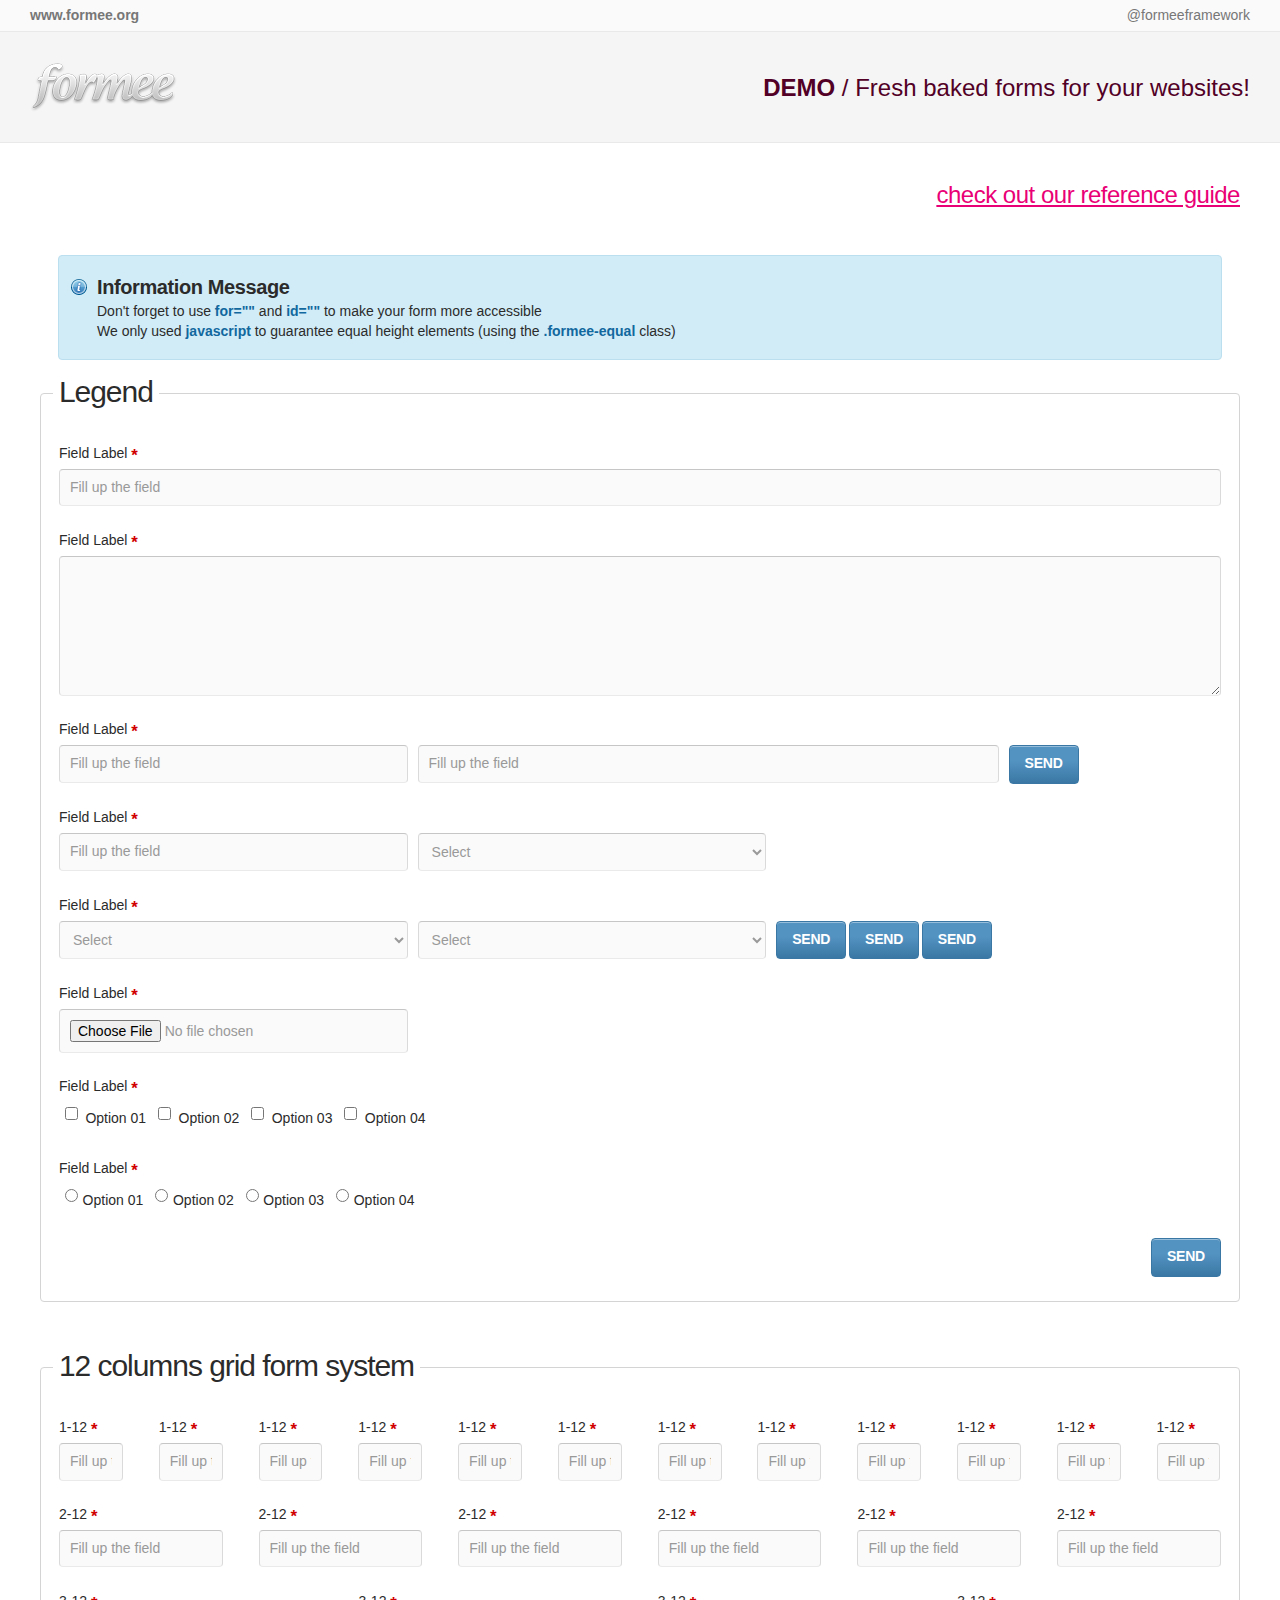
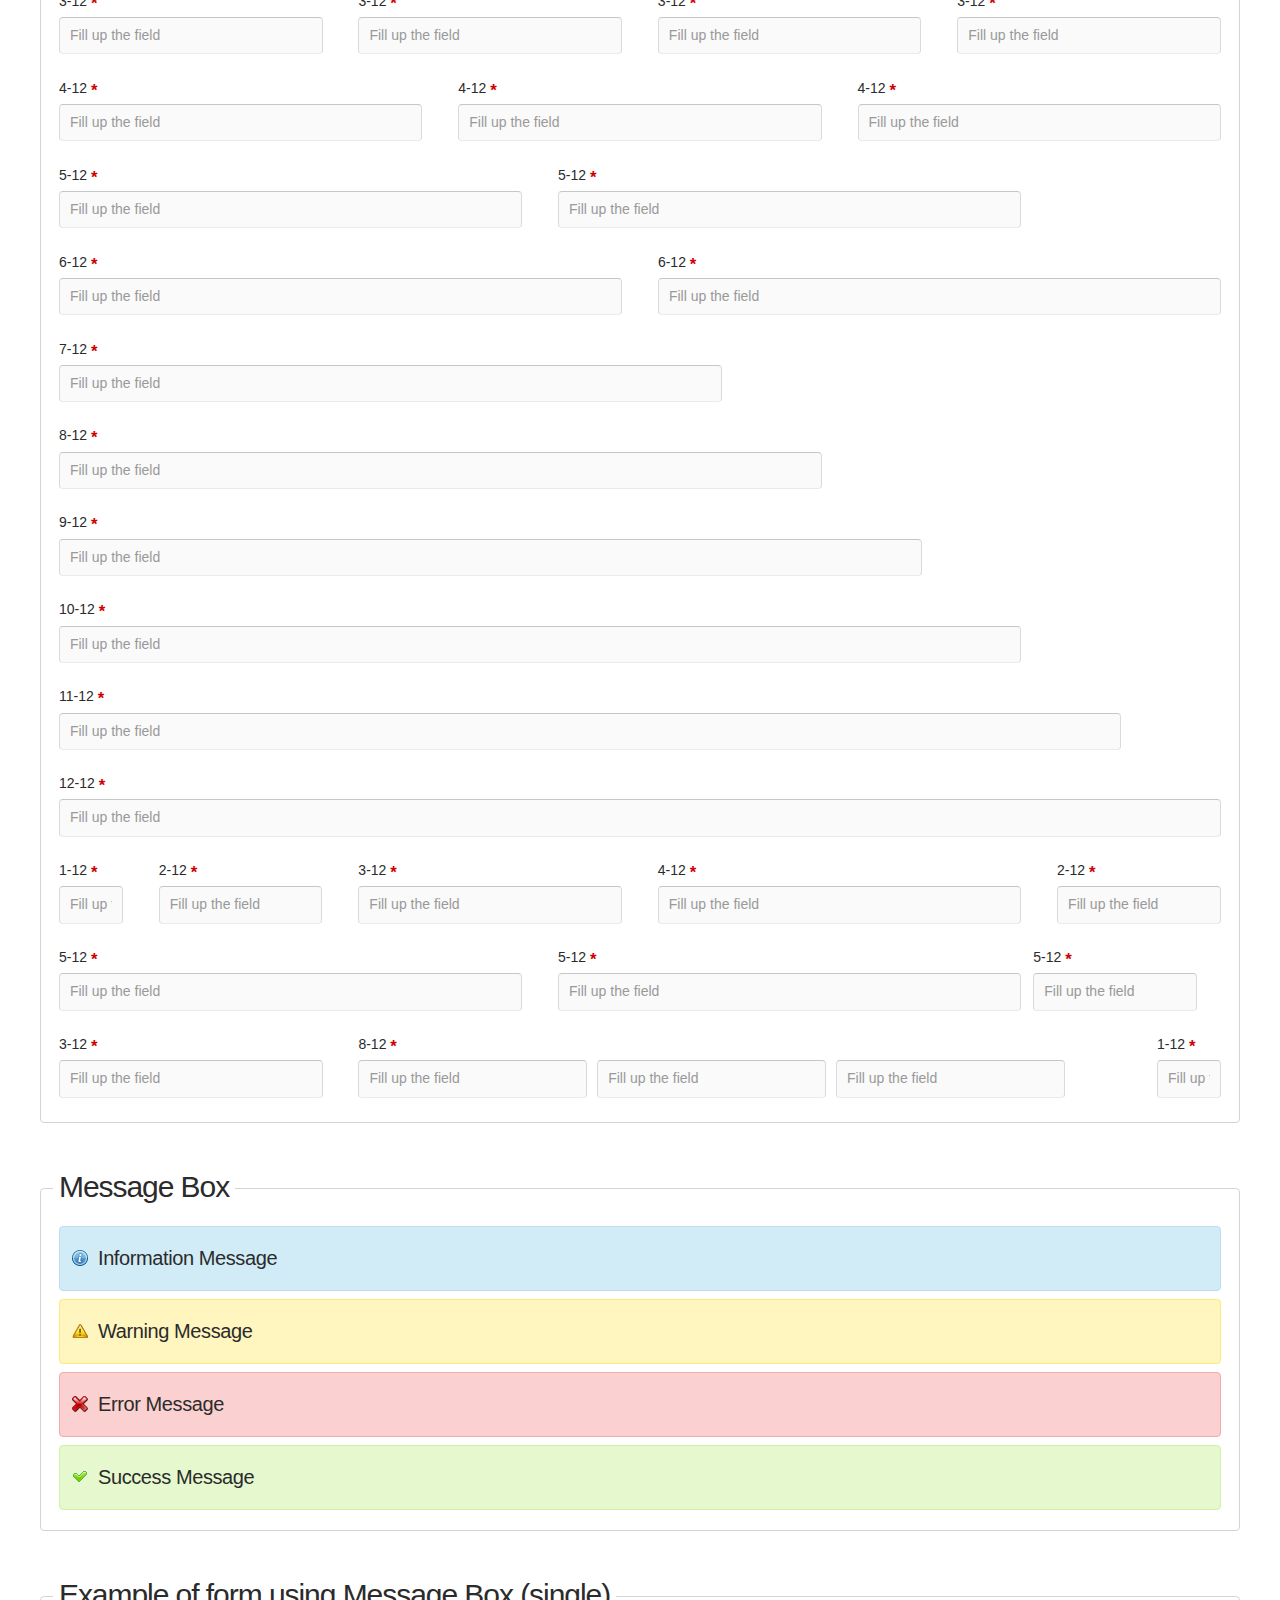
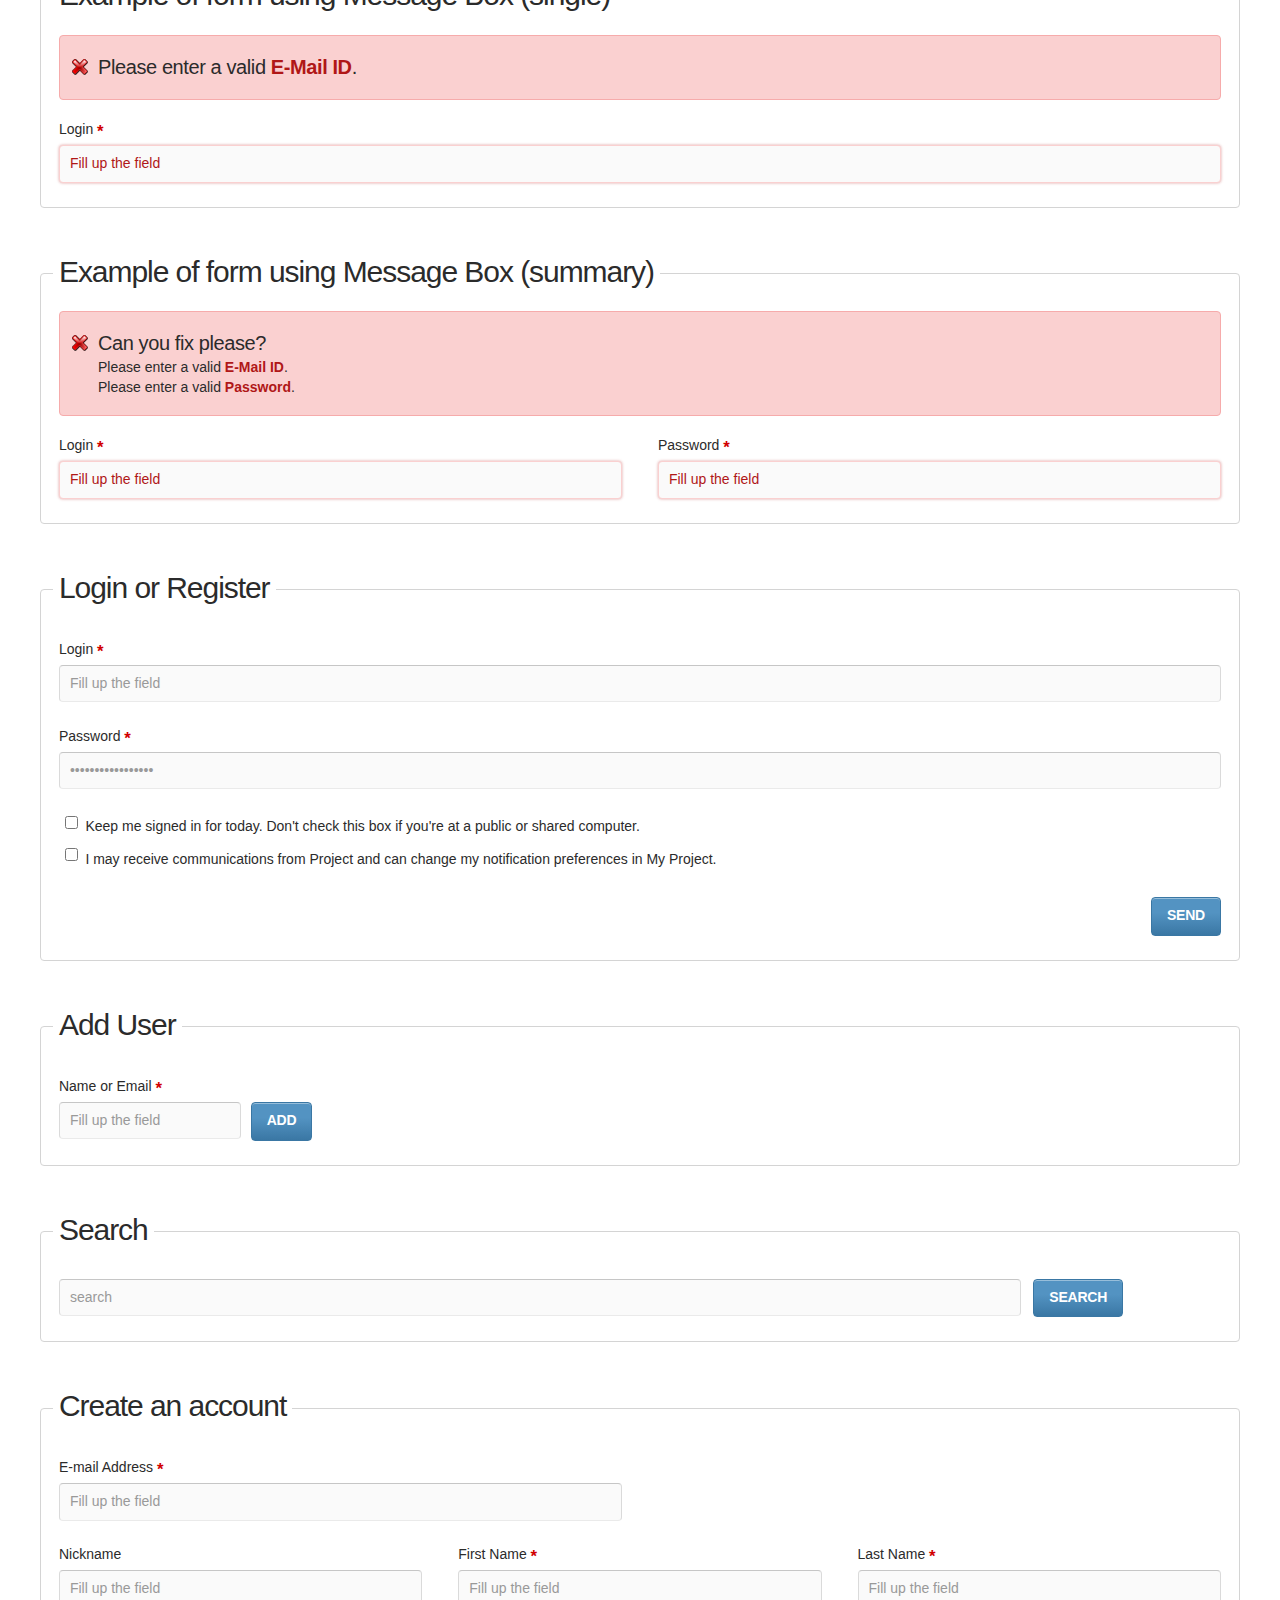
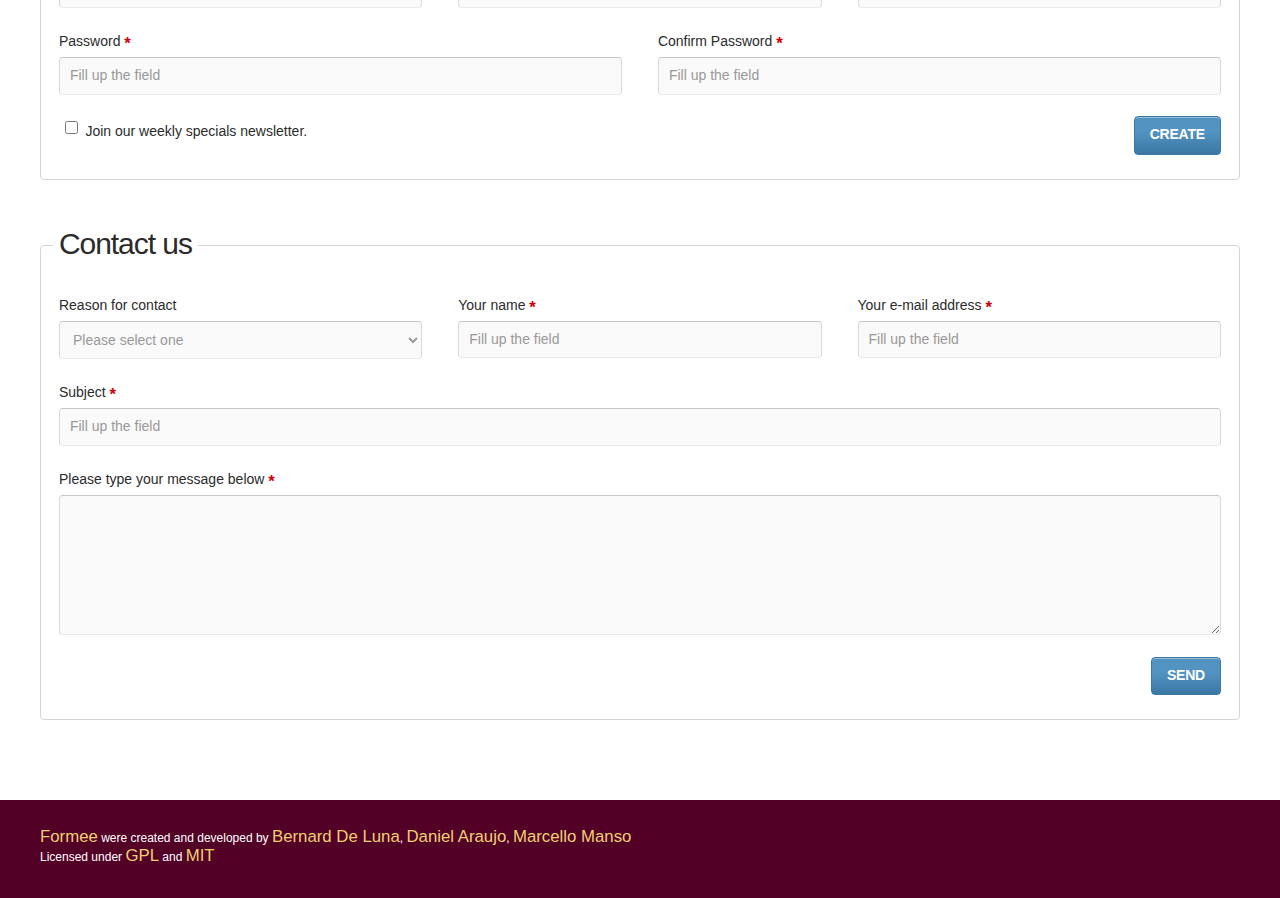
<file: classes/Formee/index.htm>
<!DOCTYPE html PUBLIC "-//W3C//DTD XHTML 1.0 Transitional//EN" "http://www.w3.org/TR/xhtml1/DTD/xhtml1-transitional.dtd">
<html xmlns="http://www.w3.org/1999/xhtml">
<head>
<meta http-equiv="Content-Type" content="text/html; charset=utf-8" />
<title>Formee - http://www.formee.org</title>
<script type="text/javascript" src="js/jquery-1.6.4.min.js"></script>
<script type="text/javascript" src="js/formee.js"></script>
<link rel="stylesheet" href="css/formee-structure.css" type="text/css" media="screen" />
<link rel="stylesheet" href="css/formee-style.css" type="text/css" media="screen" />
<style type="text/css">
* {margin:0;padding:0;}
/* fix  ff bugs */
form:after, div:after, ol:after, ul:after, li:after, dl:after {
	content:".";
	display:block;
	clear:both;
	visibility:hidden;
	height:0;
	overflow:hidden;
}
body {background: #fff; font: normal 10px/1.1em Arial,Sans-Serif;margin:0;padding:0;}
form {clear:both;}
.container {margin:0 auto; height:100%;padding:0 40px;}
.footer, .footer a {color:#fff;}
.left {float:left;}
.right {float:right;}
.topbar {
	background: #fafafa;
	padding: 10px 30px;
  border-bottom:1px solid #e9e9e9;
}
.topbar a{
	color:#777;
	font-size:1.4em;
	text-decoration: none;
}
.topbar a:hover{
	color:#69a4d0;
	text-decoration: underline;
}
.formeebar {
	background: #f5f5f5;
	padding:30px;
  border-bottom:1px solid #e9e9e9;
  margin-bottom:40px;
}
.formeebar a {color:#fff;font-size:1.4em;text-decoration: none;}
.formeebar h1 {
  clear:both;
  float:left;
}
.formeebar h1 a{
  background: transparent url(img/formee-logo.png) no-repeat left top;
  text-indent:-9999px;
  overflow: hidden;
  width:147px;
  height: 50px;
  display: block;
}
.formeebar h2 {
	color:#520026;
	font-size:2.4em;
	font-weight:normal;
	 float:right;
	 display:inline;
	 margin-top:20px;
}

.link-to {
	font-size:2.4em;
	letter-spacing:-.02em;
	line-height:1em;
	color:#EA0076;
	float:right;
	margin-bottom:2em;
}
/* footer */
.footer {background: #520026;padding:30px 0;margin-top:40px;color:#fff;}
.footer p {line-height:1.1em; font-size:1.2em; margin-bottom:.3%;}
.footer a {color:#F0CF73;font-size:1.4em;text-decoration: none;}
</style>

</head>

<body>
    	<div class="topbar">
    	  <a class="left" href="http://www.formee.org" title="Formee website"><strong>www.formee.org</strong></a>
    	  <a class="right" href="http://www.twitter.com/formeeframework" title="@formeeframework">@formeeframework</a>
    	</div>     
<div class="formeebar">

	<h1><a href="http://www.formee.org" title="Formee website">www.Formee.org</a></h1>
    <h2><strong>DEMO</strong> / Fresh baked forms for your websites!</h2>
</div>
<div class="container">
    <p><a class="link-to" href="reference.htm" title="check out our reference guide">check out our reference guide</a></p>
    
    
    <div class="formee-msg-info">
    	<h3>Information Message</h3>
        <ul>
        	<li>Don't forget to use <strong>for=""</strong> and <strong>id=""</strong> to make your form more accessible</li>
        	<li>We only used <strong>javascript</strong> to guarantee equal height elements (using the <strong>.formee-equal</strong> class)</li>
        </ul>
    
    </div>
    
	<!-- formee-->
	<form class="formee" action="">
    <fieldset>
        <legend>Legend</legend>
        <div class="grid-12-12">
                <label>Field Label <em class="formee-req">*</em></label>
               <input type="text" value="Fill up the field" />
        </div>
        <div class="grid-12-12 no-equal">
                <label>Field Label <em class="formee-req">*</em></label>
               <textarea rows="" cols="" ></textarea>
        </div>
        <div class="grid-12-12">
                <label>Field Label <em class="formee-req">*</em></label>
               <input type="text" class="formee-small" value="Fill up the field" />
               <input type="text" class="formee-medium" value="Fill up the field" />
               <input type="submit" title="send" value="send" />
        </div>
        <div class="grid-12-12">
                <label>Field Label <em class="formee-req">*</em></label>
               <input type="text" class="formee-small" value="Fill up the field" />
                <select class="formee-small">
                    <option>Select</option>
                    <option>Select</option>
                    <option>Select</option>
                </select>
        </div>
        <div class="grid-12-12">
                <label>Field Label <em class="formee-req">*</em></label>
                <select class="formee-small">
                    <option>Select</option>
                    <option>Select</option>
                    <option>Select</option>
                </select>
                <select class="formee-small">
                    <option>Select</option>
                    <option>Select</option>
                    <option>Select</option>
                </select>
               <input type="submit" title="send" value="send" />
               <input type="submit" title="send" value="send" />
               <input type="submit" title="send" value="send" />
        </div>
        <div class="grid-12-12">
                <label>Field Label <em class="formee-req">*</em></label>
               <input type="file" class="formee-small" value="Fill up the field" />
        </div>
        <div class="grid-12-12">
                <label>Field Label <em class="formee-req">*</em></label>
                <ul class="formee-list">
                    <li><input name="checkbox-01" type="checkbox" /> <label>Option 01</label></li>
                    <li><input name="checkbox-01" type="checkbox" /> <label>Option 02</label></li>
                    <li><input name="checkbox-01" type="checkbox" /> <label>Option 03</label></li>
                    <li><input name="checkbox-01" type="checkbox" /> <label>Option 04</label></li>
                </ul>
        </div>
        <div class="grid-12-12">
                <label>Field Label <em class="formee-req">*</em></label>
                <ul class="formee-list">
                    <li><input name="radio-01" type="radio" /><label>Option 01</label></li>
                    <li><input name="radio-01" type="radio" /><label>Option 02</label></li>
                    <li><input name="radio-01" type="radio" /><label>Option 03</label></li>
                    <li><input name="radio-01" type="radio" /><label>Option 04</label></li>
                </ul>
        </div>
        <div class="grid-12-12">
               <input class="right" type="submit" title="send" value="send" />
        </div>
    </fieldset>
    
    <fieldset>
    <legend>12 columns grid form system</legend>
        <div class="grid-1-12">
                <label>1-12 <em class="formee-req">*</em></label>
               <input type="text" value="Fill up the field" />
        </div>
        <div class="grid-1-12">
                <label>1-12 <em class="formee-req">*</em></label>
               <input type="text" value="Fill up the field" />
        </div>
        <div class="grid-1-12">
                <label>1-12 <em class="formee-req">*</em></label>
               <input type="text" value="Fill up the field" />
        </div>
        <div class="grid-1-12">
                <label>1-12 <em class="formee-req">*</em></label>
               <input type="text" value="Fill up the field" />
        </div>
        <div class="grid-1-12">
                <label>1-12 <em class="formee-req">*</em></label>
               <input type="text" value="Fill up the field" />
        </div>
        <div class="grid-1-12">
                <label>1-12 <em class="formee-req">*</em></label>
               <input type="text" value="Fill up the field" />
        </div>
        <div class="grid-1-12">
                <label>1-12 <em class="formee-req">*</em></label>
               <input type="text" value="Fill up the field" />
        </div>
        <div class="grid-1-12">
                <label>1-12 <em class="formee-req">*</em></label>
               <input type="text" value="Fill up the field" />
        </div>
        <div class="grid-1-12">
                <label>1-12 <em class="formee-req">*</em></label>
               <input type="text" value="Fill up the field" />
        </div>
        <div class="grid-1-12">
                <label>1-12 <em class="formee-req">*</em></label>
               <input type="text" value="Fill up the field" />
        </div>
        <div class="grid-1-12">
                <label>1-12 <em class="formee-req">*</em></label>
               <input type="text" value="Fill up the field" />
        </div>
        <div class="grid-1-12">
                <label>1-12 <em class="formee-req">*</em></label>
               <input type="text" value="Fill up the field" />
        </div>
        
        
        
        <div class="grid-2-12">
                <label>2-12 <em class="formee-req">*</em></label>
               <input type="text" value="Fill up the field" />
        </div>
        <div class="grid-2-12">
                <label>2-12 <em class="formee-req">*</em></label>
               <input type="text" value="Fill up the field" />
        </div>
        <div class="grid-2-12">
                <label>2-12 <em class="formee-req">*</em></label>
               <input type="text" value="Fill up the field" />
        </div>
        <div class="grid-2-12">
                <label>2-12 <em class="formee-req">*</em></label>
               <input type="text" value="Fill up the field" />
        </div>
        <div class="grid-2-12">
                <label>2-12 <em class="formee-req">*</em></label>
               <input type="text" value="Fill up the field" />
        </div>
        <div class="grid-2-12">
                <label>2-12 <em class="formee-req">*</em></label>
               <input type="text" value="Fill up the field" />
        </div>
        
        
        
        <div class="grid-3-12">
                <label>3-12 <em class="formee-req">*</em></label>
               <input type="text" value="Fill up the field" />
        </div>
        <div class="grid-3-12">
                <label>3-12 <em class="formee-req">*</em></label>
               <input type="text" value="Fill up the field" />
        </div>
        <div class="grid-3-12">
                <label>3-12 <em class="formee-req">*</em></label>
               <input type="text" value="Fill up the field" />
        </div>
        <div class="grid-3-12">
                <label>3-12 <em class="formee-req">*</em></label>
               <input type="text" value="Fill up the field" />
        </div>
        
        
        
        <div class="grid-4-12">
                <label>4-12 <em class="formee-req">*</em></label>
               <input type="text" value="Fill up the field" />
        </div>
        <div class="grid-4-12">
                <label>4-12 <em class="formee-req">*</em></label>
               <input type="text" value="Fill up the field" />
        </div>
        <div class="grid-4-12">
                <label>4-12 <em class="formee-req">*</em></label>
               <input type="text" value="Fill up the field" />
        </div>
        
        
        
        <div class="grid-5-12">
                <label>5-12 <em class="formee-req">*</em></label>
               <input type="text" value="Fill up the field" />
        </div>
        <div class="grid-5-12">
                <label>5-12 <em class="formee-req">*</em></label>
               <input type="text" value="Fill up the field" />
        </div>
        
        
        
        
        <div class="grid-6-12">
                <label>6-12 <em class="formee-req">*</em></label>
               <input type="text" value="Fill up the field" />
        </div>
        <div class="grid-6-12">
                <label>6-12 <em class="formee-req">*</em></label>
               <input type="text" value="Fill up the field" />
        </div>
        
        
        
        
        <div class="grid-7-12">
                <label>7-12 <em class="formee-req">*</em></label>
               <input type="text" value="Fill up the field" />
        </div>
        
        
        
        
        <div class="grid-8-12">
                <label>8-12 <em class="formee-req">*</em></label>
               <input type="text" value="Fill up the field" />
        </div>
        
        
        
        
        <div class="grid-9-12">
                <label>9-12 <em class="formee-req">*</em></label>
               <input type="text" value="Fill up the field" />
        </div>
        
        
        
        
        <div class="grid-10-12">
                <label>10-12 <em class="formee-req">*</em></label>
               <input type="text" value="Fill up the field" />
        </div>
        
        
        
        
        <div class="grid-11-12">
                <label>11-12 <em class="formee-req">*</em></label>
               <input type="text" value="Fill up the field" />
        </div>
        
        
        
        <div class="grid-12-12">
                <label>12-12 <em class="formee-req">*</em></label>
               <input type="text" value="Fill up the field" />
        </div>
        
        
        
        
        <div class="grid-1-12">
                <label>1-12 <em class="formee-req">*</em></label>
               <input type="text" value="Fill up the field" />
        </div>
        <div class="grid-2-12">
                <label>2-12 <em class="formee-req">*</em></label>
               <input type="text" value="Fill up the field" />
        </div>
        <div class="grid-3-12">
                <label>3-12 <em class="formee-req">*</em></label>
               <input type="text" value="Fill up the field" />
        </div>
        <div class="grid-4-12">
                <label>4-12 <em class="formee-req">*</em></label>
               <input type="text" value="Fill up the field" />
        </div>
        <div class="grid-2-12">
                <label>2-12 <em class="formee-req">*</em></label>
               <input type="text" value="Fill up the field" />
        </div>
        
        
        <div class="grid-5-12 clear">
                <label>5-12 <em class="formee-req">*</em></label>
               <input type="text" value="Fill up the field" />
        </div>
        <div class="grid-5-12 omega">
                <label>5-12 <em class="formee-req">*</em></label>
               <input type="text" value="Fill up the field" />
        </div>
        <div class="grid-2-12 alpha">
                <label>5-12 <em class="formee-req">*</em></label>
               <input type="text" value="Fill up the field" />
        </div>
        
        
        
        <div class="grid-3-12">
                <label>3-12 <em class="formee-req">*</em></label>
               <input type="text" value="Fill up the field" />
        </div>
        <div class="grid-8-12">
                <label>8-12 <em class="formee-req">*</em></label>
               <input type="text" class="formee-small" value="Fill up the field" />
               <input type="text" class="formee-small" value="Fill up the field" />
               <input type="text" class="formee-small" value="Fill up the field" />
        </div>
        <div class="grid-1-12">
                <label>1-12 <em class="formee-req">*</em></label>
               <input type="text" value="Fill up the field" />
        </div>
    
    </fieldset>
    
    
    
    
    <fieldset>
    	<legend>Message Box</legend>
        <div class="formee-msg-info"><h3>Information Message</h3></div>
        
        <div class="formee-msg-warning"><h3>Warning Message</h3></div>
        
        <div class="formee-msg-error"><h3>Error Message</h3></div>
        
        <div class="formee-msg-success"><h3>Success Message</h3></div>
        
    </fieldset>
    
    
    
    
    <fieldset>
    	<legend>Example of form using Message Box (single)</legend>
        
        <div class="formee-msg-error"><h3>Please enter a valid <strong>E-Mail ID</strong>.</h3></div>
        <div class="grid-12-12">
                <label>Login <em class="formee-req">*</em></label>
               <input type="text" class="formee-error" value="Fill up the field" />
        </div>
        
    </fieldset>
    
    
    
    
    <fieldset>
    	<legend>Example of form using Message Box (summary)</legend>
        
        <div class="formee-msg-error">
        	<h3>Can you fix please?</h3>
        	<ul>
          		<li>Please enter a valid <strong>E-Mail ID</strong>.</li>
          		<li>Please enter a valid <strong>Password</strong>.</li>
        	</ul>
        </div>
        <div class="grid-6-12">
                <label>Login <em class="formee-req">*</em></label>
               <input type="text" class="formee-error" value="Fill up the field" />
        </div>
        <div class="grid-6-12">
                <label>Password <em class="formee-req">*</em></label>
               <input type="text" class="formee-error" value="Fill up the field" />
        </div>
        
    </fieldset>
    
    
    
    
    <fieldset>
        <legend>Login or Register</legend>
    	<div class="login">
            <div class="grid-12-12">
                    <label>Login <em class="formee-req">*</em></label>
                   <input type="text" value="Fill up the field" />
            </div>
            <div class="grid-12-12 clear">
                    <label>Password <em class="formee-req">*</em></label>
                   <input type="password" value="Fill up the field" />
            </div>
            <div class="grid-12-12 clear">
                    <ul class="formee-list">
                        <li><input name="checkbox-01" type="checkbox" /> <label>Keep me signed in for today. Don't check this box if you're at a public or shared computer.</label></li>
                        <li><input name="checkbox-01" type="checkbox" /> <label>I may receive communications from Project and can change my notification preferences in My Project.</label></li>
                        
                    </ul>
            </div>        
            <div class="grid-6-12 clear">
            </div>      
            <div class="grid-6-12">
                   <input class="right" type="submit" title="send" value="send" />
            </div>
        </div>
    </fieldset>
    
    
    
    
    <fieldset>
    	<legend>Add User</legend>
        <div class="grid-4-12">
                <label>Name or Email <em class="formee-req">*</em></label>
               <input type="text" class="formee-medium" value="Fill up the field" />
               <input type="submit" title="add" value="add" />
        </div>
    </fieldset>    
    
    
    
    
    <fieldset>
    	<legend>Search</legend>
        <div class="grid-10-12 omega">
               <input type="text" value="search" />
        </div>
        <div class="grid-2-12 alpha">
               <input type="submit" title="search" value="search" />
        </div>
    </fieldset>  
    
    
    
    
    <fieldset>
    	<legend>Create an account</legend>
        <div class="grid-6-12">
                <label>E-mail Address <em class="formee-req">*</em></label>
               <input type="text" value="Fill up the field" />
        </div>
        <div class="grid-4-12 clear">
                <label>Nickname</label>
               <input type="text" value="Fill up the field" />
        </div>
        <div class="grid-4-12">
                <label>First Name <em class="formee-req">*</em></label>
               <input type="text" value="Fill up the field" />
        </div>
        <div class="grid-4-12">
                <label>Last Name <em class="formee-req">*</em></label>
               <input type="text" value="Fill up the field" />
        </div>
        <div class="grid-6-12 clear">
                <label>Password <em class="formee-req">*</em></label>
               <input type="text" value="Fill up the field" />
        </div>
        <div class="grid-6-12">
                <label>Confirm Password <em class="formee-req">*</em></label>
               <input type="text" value="Fill up the field" />
        </div>
        <div class="grid-6-12 clear">
            <ul class="formee-list">
                <li><input name="checkbox-01" type="checkbox" /> <label>Join our weekly specials newsletter.</label></li>
            </ul>
        </div>
        <div class="grid-6-12">
               <input class="right" type="submit" title="Create" value="Create" />
        </div>
    </fieldset>  
    
    
    
    
    <fieldset>
    	<legend>Contact us</legend>
        <div class="grid-4-12">
                <label>Reason for contact</label>
                <select>
                    <option>Please select one</option>
                    <option>Select</option>
                    <option>Select</option>
                </select>
        </div>
        <div class="grid-4-12">
                <label>Your name <em class="formee-req">*</em></label>
               <input type="text" value="Fill up the field" />
        </div>
        <div class="grid-4-12">
                <label>Your e-mail address <em class="formee-req">*</em></label>
               <input type="text" value="Fill up the field" />
        </div>
        <div class="grid-12-12">
                <label>Subject <em class="formee-req">*</em></label>
               <input type="text" value="Fill up the field" />
        </div>
        <div class="grid-12-12 clear">
                <label>Please type your message below <em class="formee-req">*</em></label>
               <textarea name="" id="" cols="30" rows="10"></textarea>
        </div>
        <div class="grid-12-12">
               <input class="right" type="submit" title="Send" value="Send" />
        </div>
    </fieldset>  
	</form>
	<!-- formee-->

</div>

<div class="footer">
    	<div class="container">
    	  <p><a href="http://www.formee.org" title="Formee">Formee</a> were created and developed by <a class="twitter-anywhere-user" href="http://www.bernarddeluna.com" title="bernard de luna">Bernard De Luna</a>, <a class="twitter-anywhere-user" href="http://www.dnlaraujo.com.br/" title="Daniel Araujo">Daniel Araujo</a>, <a class="twitter-anywhere-user" href="http://www.marcellomanso.com.br/" title="Marcello Manso">Marcello Manso</a></p>
    	  <p>Licensed under <a rel="license" href="http://www.gnu.org/licenses/gpl.html" title="GPL">GPL</a> and <a rel="license" href="http://www.opensource.org/licenses/mit-license.php" title="MIT">MIT</a></p>
    	</div>
</div>
</body>
</html>
</file>
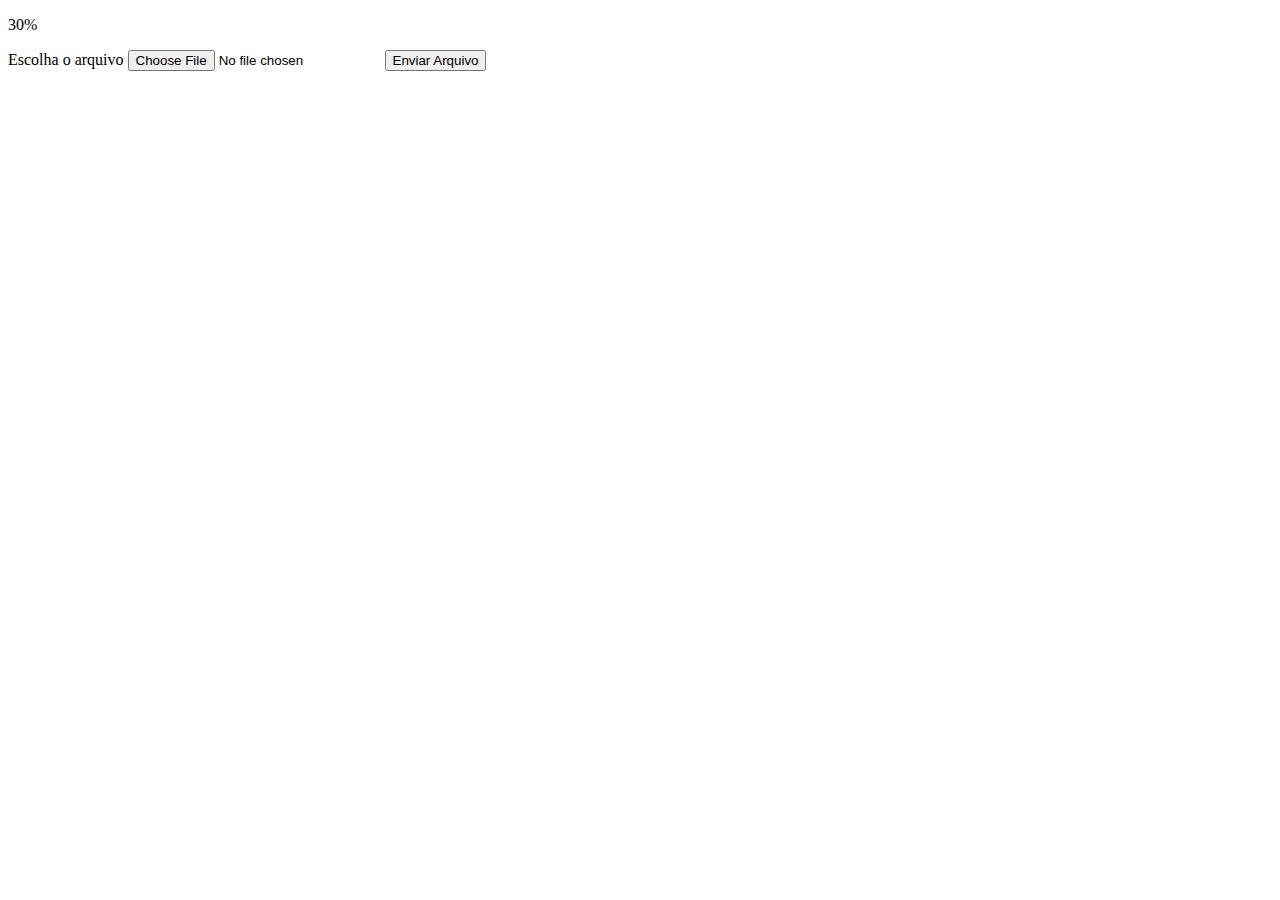
<file: js/jquery-ui-1.11.1.custom/index.htm>
<!DOCTYPE html PUBLIC "-//W3C//DTD XHTML 1.0 Strict//EN"
    "http://www.w3.org/TR/xhtml1/DTD/xhtml1-strict.dtd">

<html xmlns="http://www.w3.org/1999/xhtml">

<head>
  <title>Teste de ajaxform com Json</title>
</head>
<div id="global">
    <div id="percentagem">
        <span class="valor"><p>30%</p></span>
    </div>
    <div class="mensagem"><p></p></div>
    <div id="formulario">
        <form action="" method="post" enctype="multipart/form-data">
            <label>
                <span>Escolha o arquivo</span>
                <input type="file" name="arquivo" />

            </label>

            <input type="button" id="btnenviar" value="Enviar Arquivo" />
        </form>
    </div>

</div>

<body>

</body>

</html>
</file>
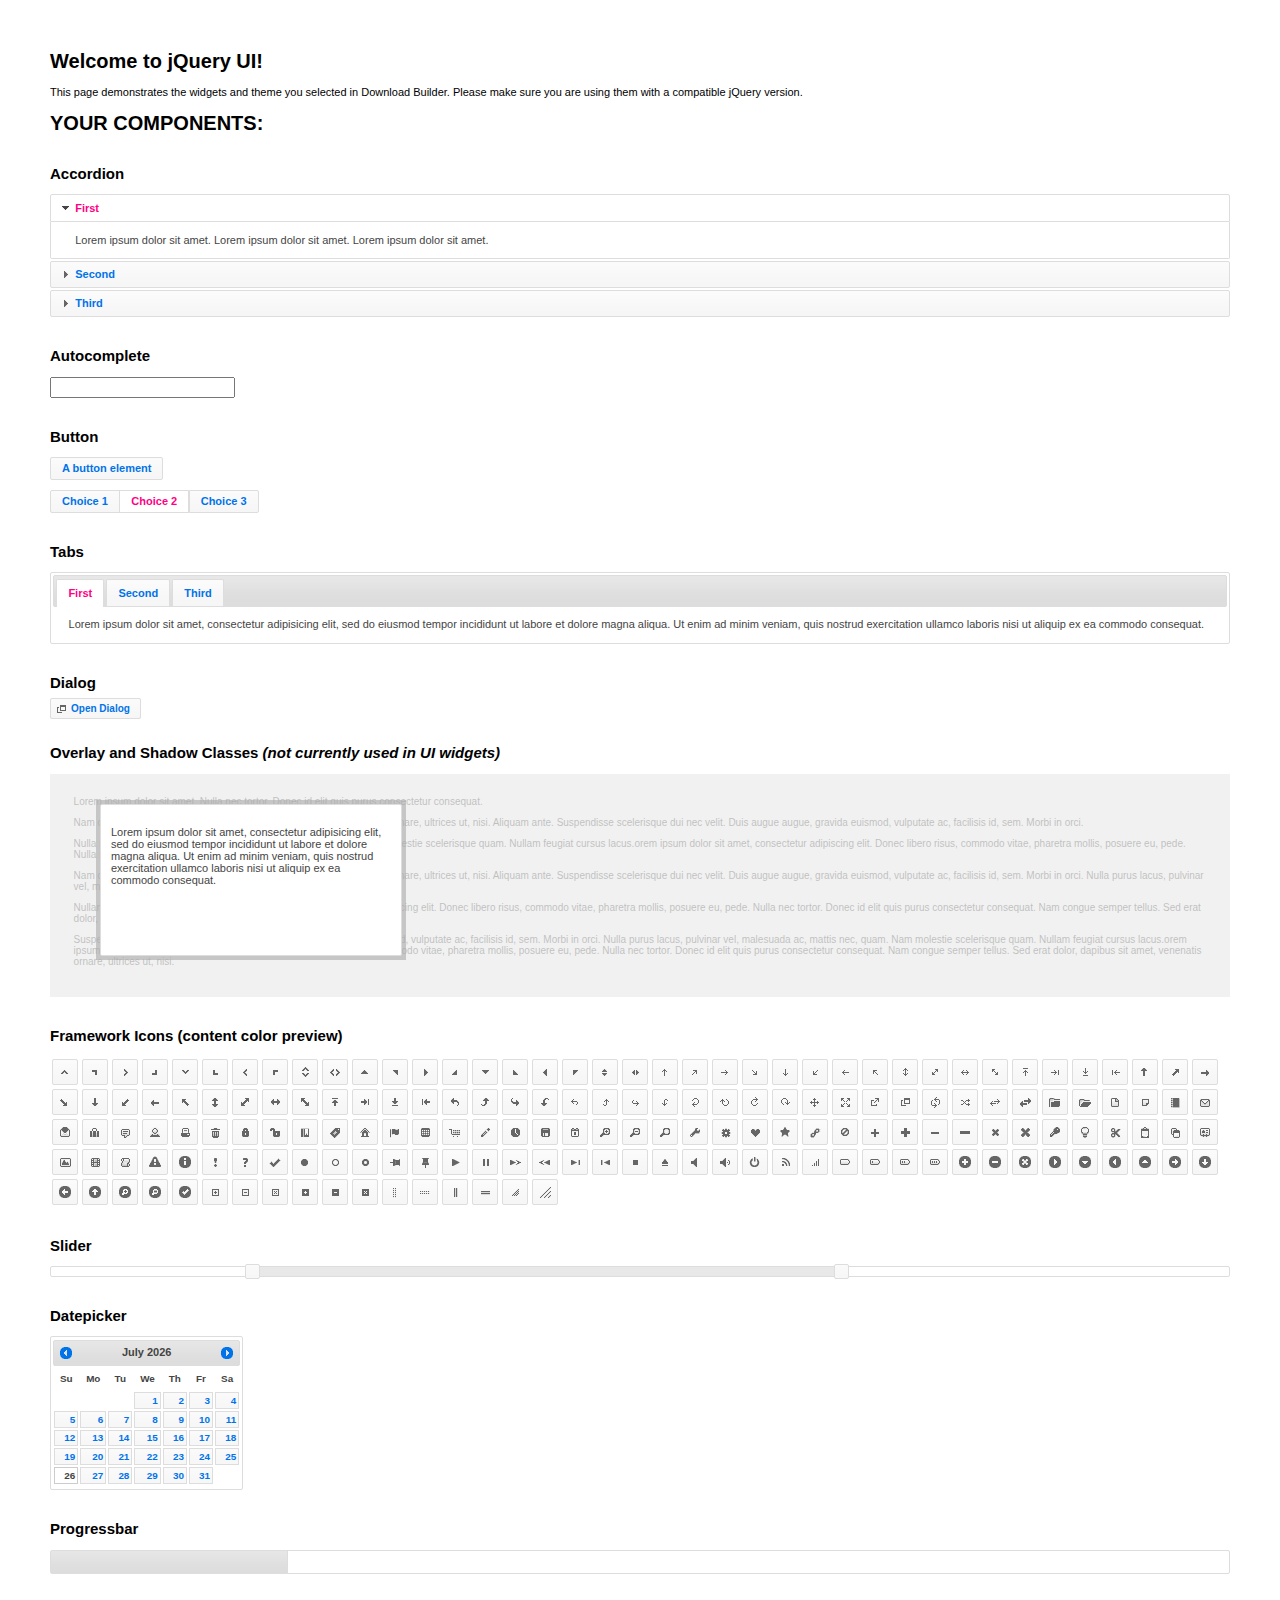
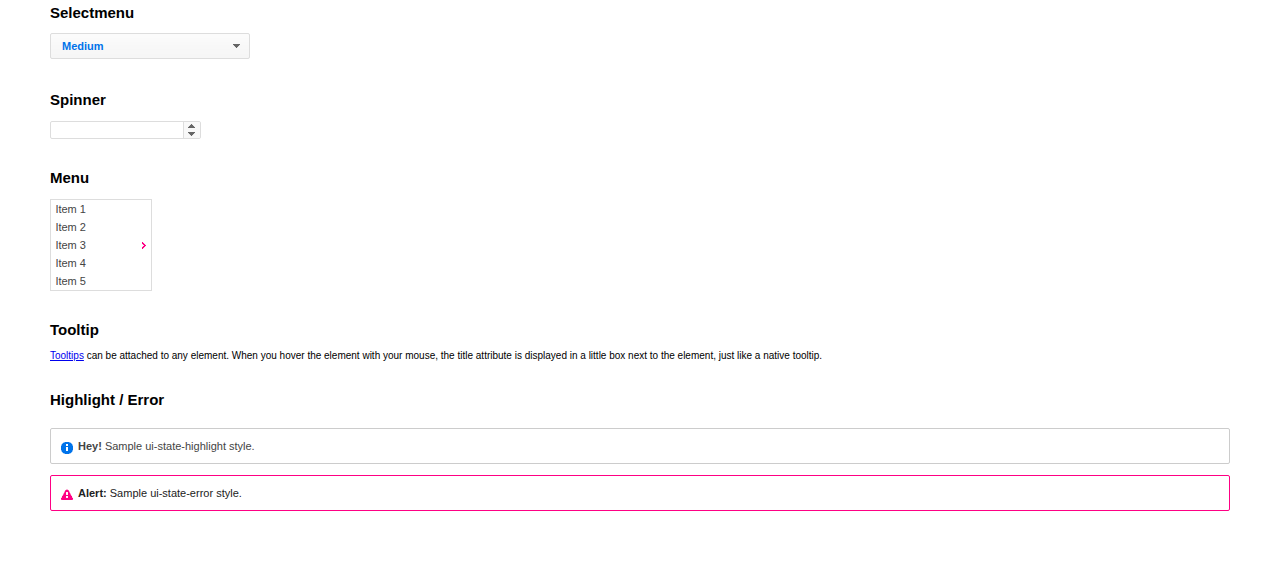
<file: js/jquery-ui-1.11.1.custom/index.html>
<!doctype html>
<html lang="us">
<head>
	<meta charset="utf-8">
	<title>jQuery UI Example Page</title>
	<link href="jquery-ui.css" rel="stylesheet">
	<style>
	body{
		font: 62.5% "Trebuchet MS", sans-serif;
		margin: 50px;
	}
	.demoHeaders {
		margin-top: 2em;
	}
	#dialog-link {
		padding: .4em 1em .4em 20px;
		text-decoration: none;
		position: relative;
	}
	#dialog-link span.ui-icon {
		margin: 0 5px 0 0;
		position: absolute;
		left: .2em;
		top: 50%;
		margin-top: -8px;
	}
	#icons {
		margin: 0;
		padding: 0;
	}
	#icons li {
		margin: 2px;
		position: relative;
		padding: 4px 0;
		cursor: pointer;
		float: left;
		list-style: none;
	}
	#icons span.ui-icon {
		float: left;
		margin: 0 4px;
	}
	.fakewindowcontain .ui-widget-overlay {
		position: absolute;
	}
	select {
		width: 200px;
	}
	</style>
</head>
<body>

<h1>Welcome to jQuery UI!</h1>

<div class="ui-widget">
	<p>This page demonstrates the widgets and theme you selected in Download Builder. Please make sure you are using them with a compatible jQuery version.</p>
</div>

<h1>YOUR COMPONENTS:</h1>


<!-- Accordion -->
<h2 class="demoHeaders">Accordion</h2>
<div id="accordion">
	<h3>First</h3>
	<div>Lorem ipsum dolor sit amet. Lorem ipsum dolor sit amet. Lorem ipsum dolor sit amet.</div>
	<h3>Second</h3>
	<div>Phasellus mattis tincidunt nibh.</div>
	<h3>Third</h3>
	<div>Nam dui erat, auctor a, dignissim quis.</div>
</div>



<!-- Autocomplete -->
<h2 class="demoHeaders">Autocomplete</h2>
<div>
	<input id="autocomplete" title="type &quot;a&quot;">
</div>



<!-- Button -->
<h2 class="demoHeaders">Button</h2>
<button id="button">A button element</button>
<form style="margin-top: 1em;">
	<div id="radioset">
		<input type="radio" id="radio1" name="radio"><label for="radio1">Choice 1</label>
		<input type="radio" id="radio2" name="radio" checked="checked"><label for="radio2">Choice 2</label>
		<input type="radio" id="radio3" name="radio"><label for="radio3">Choice 3</label>
	</div>
</form>



<!-- Tabs -->
<h2 class="demoHeaders">Tabs</h2>
<div id="tabs">
	<ul>
		<li><a href="#tabs-1">First</a></li>
		<li><a href="#tabs-2">Second</a></li>
		<li><a href="#tabs-3">Third</a></li>
	</ul>
	<div id="tabs-1">Lorem ipsum dolor sit amet, consectetur adipisicing elit, sed do eiusmod tempor incididunt ut labore et dolore magna aliqua. Ut enim ad minim veniam, quis nostrud exercitation ullamco laboris nisi ut aliquip ex ea commodo consequat.</div>
	<div id="tabs-2">Phasellus mattis tincidunt nibh. Cras orci urna, blandit id, pretium vel, aliquet ornare, felis. Maecenas scelerisque sem non nisl. Fusce sed lorem in enim dictum bibendum.</div>
	<div id="tabs-3">Nam dui erat, auctor a, dignissim quis, sollicitudin eu, felis. Pellentesque nisi urna, interdum eget, sagittis et, consequat vestibulum, lacus. Mauris porttitor ullamcorper augue.</div>
</div>



<!-- Dialog NOTE: Dialog is not generated by UI in this demo so it can be visually styled in themeroller-->
<h2 class="demoHeaders">Dialog</h2>
<p><a href="#" id="dialog-link" class="ui-state-default ui-corner-all"><span class="ui-icon ui-icon-newwin"></span>Open Dialog</a></p>

<h2 class="demoHeaders">Overlay and Shadow Classes <em>(not currently used in UI widgets)</em></h2>
<div style="position: relative; width: 96%; height: 200px; padding:1% 2%; overflow:hidden;" class="fakewindowcontain">
	<p>Lorem ipsum dolor sit amet,  Nulla nec tortor. Donec id elit quis purus consectetur consequat. </p><p>Nam congue semper tellus. Sed erat dolor, dapibus sit amet, venenatis ornare, ultrices ut, nisi. Aliquam ante. Suspendisse scelerisque dui nec velit. Duis augue augue, gravida euismod, vulputate ac, facilisis id, sem. Morbi in orci. </p><p>Nulla purus lacus, pulvinar vel, malesuada ac, mattis nec, quam. Nam molestie scelerisque quam. Nullam feugiat cursus lacus.orem ipsum dolor sit amet, consectetur adipiscing elit. Donec libero risus, commodo vitae, pharetra mollis, posuere eu, pede. Nulla nec tortor. Donec id elit quis purus consectetur consequat. </p><p>Nam congue semper tellus. Sed erat dolor, dapibus sit amet, venenatis ornare, ultrices ut, nisi. Aliquam ante. Suspendisse scelerisque dui nec velit. Duis augue augue, gravida euismod, vulputate ac, facilisis id, sem. Morbi in orci. Nulla purus lacus, pulvinar vel, malesuada ac, mattis nec, quam. Nam molestie scelerisque quam. </p><p>Nullam feugiat cursus lacus.orem ipsum dolor sit amet, consectetur adipiscing elit. Donec libero risus, commodo vitae, pharetra mollis, posuere eu, pede. Nulla nec tortor. Donec id elit quis purus consectetur consequat. Nam congue semper tellus. Sed erat dolor, dapibus sit amet, venenatis ornare, ultrices ut, nisi. Aliquam ante. </p><p>Suspendisse scelerisque dui nec velit. Duis augue augue, gravida euismod, vulputate ac, facilisis id, sem. Morbi in orci. Nulla purus lacus, pulvinar vel, malesuada ac, mattis nec, quam. Nam molestie scelerisque quam. Nullam feugiat cursus lacus.orem ipsum dolor sit amet, consectetur adipiscing elit. Donec libero risus, commodo vitae, pharetra mollis, posuere eu, pede. Nulla nec tortor. Donec id elit quis purus consectetur consequat. Nam congue semper tellus. Sed erat dolor, dapibus sit amet, venenatis ornare, ultrices ut, nisi. </p>

	<!-- ui-dialog -->
	<div class="ui-overlay"><div class="ui-widget-overlay"></div><div class="ui-widget-shadow ui-corner-all" style="width: 302px; height: 152px; position: absolute; left: 50px; top: 30px;"></div></div>
	<div style="position: absolute; width: 280px; height: 130px;left: 50px; top: 30px; padding: 10px;" class="ui-widget ui-widget-content ui-corner-all">
		<div class="ui-dialog-content ui-widget-content" style="background: none; border: 0;">
			<p>Lorem ipsum dolor sit amet, consectetur adipisicing elit, sed do eiusmod tempor incididunt ut labore et dolore magna aliqua. Ut enim ad minim veniam, quis nostrud exercitation ullamco laboris nisi ut aliquip ex ea commodo consequat.</p>
		</div>
	</div>

</div>

<!-- ui-dialog -->
<div id="dialog" title="Dialog Title">
	<p>Lorem ipsum dolor sit amet, consectetur adipisicing elit, sed do eiusmod tempor incididunt ut labore et dolore magna aliqua. Ut enim ad minim veniam, quis nostrud exercitation ullamco laboris nisi ut aliquip ex ea commodo consequat.</p>
</div>



<h2 class="demoHeaders">Framework Icons (content color preview)</h2>
<ul id="icons" class="ui-widget ui-helper-clearfix">
	<li class="ui-state-default ui-corner-all" title=".ui-icon-carat-1-n"><span class="ui-icon ui-icon-carat-1-n"></span></li>
	<li class="ui-state-default ui-corner-all" title=".ui-icon-carat-1-ne"><span class="ui-icon ui-icon-carat-1-ne"></span></li>
	<li class="ui-state-default ui-corner-all" title=".ui-icon-carat-1-e"><span class="ui-icon ui-icon-carat-1-e"></span></li>
	<li class="ui-state-default ui-corner-all" title=".ui-icon-carat-1-se"><span class="ui-icon ui-icon-carat-1-se"></span></li>
	<li class="ui-state-default ui-corner-all" title=".ui-icon-carat-1-s"><span class="ui-icon ui-icon-carat-1-s"></span></li>
	<li class="ui-state-default ui-corner-all" title=".ui-icon-carat-1-sw"><span class="ui-icon ui-icon-carat-1-sw"></span></li>
	<li class="ui-state-default ui-corner-all" title=".ui-icon-carat-1-w"><span class="ui-icon ui-icon-carat-1-w"></span></li>
	<li class="ui-state-default ui-corner-all" title=".ui-icon-carat-1-nw"><span class="ui-icon ui-icon-carat-1-nw"></span></li>
	<li class="ui-state-default ui-corner-all" title=".ui-icon-carat-2-n-s"><span class="ui-icon ui-icon-carat-2-n-s"></span></li>
	<li class="ui-state-default ui-corner-all" title=".ui-icon-carat-2-e-w"><span class="ui-icon ui-icon-carat-2-e-w"></span></li>
	<li class="ui-state-default ui-corner-all" title=".ui-icon-triangle-1-n"><span class="ui-icon ui-icon-triangle-1-n"></span></li>
	<li class="ui-state-default ui-corner-all" title=".ui-icon-triangle-1-ne"><span class="ui-icon ui-icon-triangle-1-ne"></span></li>
	<li class="ui-state-default ui-corner-all" title=".ui-icon-triangle-1-e"><span class="ui-icon ui-icon-triangle-1-e"></span></li>
	<li class="ui-state-default ui-corner-all" title=".ui-icon-triangle-1-se"><span class="ui-icon ui-icon-triangle-1-se"></span></li>
	<li class="ui-state-default ui-corner-all" title=".ui-icon-triangle-1-s"><span class="ui-icon ui-icon-triangle-1-s"></span></li>
	<li class="ui-state-default ui-corner-all" title=".ui-icon-triangle-1-sw"><span class="ui-icon ui-icon-triangle-1-sw"></span></li>
	<li class="ui-state-default ui-corner-all" title=".ui-icon-triangle-1-w"><span class="ui-icon ui-icon-triangle-1-w"></span></li>
	<li class="ui-state-default ui-corner-all" title=".ui-icon-triangle-1-nw"><span class="ui-icon ui-icon-triangle-1-nw"></span></li>
	<li class="ui-state-default ui-corner-all" title=".ui-icon-triangle-2-n-s"><span class="ui-icon ui-icon-triangle-2-n-s"></span></li>
	<li class="ui-state-default ui-corner-all" title=".ui-icon-triangle-2-e-w"><span class="ui-icon ui-icon-triangle-2-e-w"></span></li>
	<li class="ui-state-default ui-corner-all" title=".ui-icon-arrow-1-n"><span class="ui-icon ui-icon-arrow-1-n"></span></li>
	<li class="ui-state-default ui-corner-all" title=".ui-icon-arrow-1-ne"><span class="ui-icon ui-icon-arrow-1-ne"></span></li>
	<li class="ui-state-default ui-corner-all" title=".ui-icon-arrow-1-e"><span class="ui-icon ui-icon-arrow-1-e"></span></li>
	<li class="ui-state-default ui-corner-all" title=".ui-icon-arrow-1-se"><span class="ui-icon ui-icon-arrow-1-se"></span></li>
	<li class="ui-state-default ui-corner-all" title=".ui-icon-arrow-1-s"><span class="ui-icon ui-icon-arrow-1-s"></span></li>
	<li class="ui-state-default ui-corner-all" title=".ui-icon-arrow-1-sw"><span class="ui-icon ui-icon-arrow-1-sw"></span></li>
	<li class="ui-state-default ui-corner-all" title=".ui-icon-arrow-1-w"><span class="ui-icon ui-icon-arrow-1-w"></span></li>
	<li class="ui-state-default ui-corner-all" title=".ui-icon-arrow-1-nw"><span class="ui-icon ui-icon-arrow-1-nw"></span></li>
	<li class="ui-state-default ui-corner-all" title=".ui-icon-arrow-2-n-s"><span class="ui-icon ui-icon-arrow-2-n-s"></span></li>
	<li class="ui-state-default ui-corner-all" title=".ui-icon-arrow-2-ne-sw"><span class="ui-icon ui-icon-arrow-2-ne-sw"></span></li>
	<li class="ui-state-default ui-corner-all" title=".ui-icon-arrow-2-e-w"><span class="ui-icon ui-icon-arrow-2-e-w"></span></li>
	<li class="ui-state-default ui-corner-all" title=".ui-icon-arrow-2-se-nw"><span class="ui-icon ui-icon-arrow-2-se-nw"></span></li>
	<li class="ui-state-default ui-corner-all" title=".ui-icon-arrowstop-1-n"><span class="ui-icon ui-icon-arrowstop-1-n"></span></li>
	<li class="ui-state-default ui-corner-all" title=".ui-icon-arrowstop-1-e"><span class="ui-icon ui-icon-arrowstop-1-e"></span></li>
	<li class="ui-state-default ui-corner-all" title=".ui-icon-arrowstop-1-s"><span class="ui-icon ui-icon-arrowstop-1-s"></span></li>
	<li class="ui-state-default ui-corner-all" title=".ui-icon-arrowstop-1-w"><span class="ui-icon ui-icon-arrowstop-1-w"></span></li>
	<li class="ui-state-default ui-corner-all" title=".ui-icon-arrowthick-1-n"><span class="ui-icon ui-icon-arrowthick-1-n"></span></li>
	<li class="ui-state-default ui-corner-all" title=".ui-icon-arrowthick-1-ne"><span class="ui-icon ui-icon-arrowthick-1-ne"></span></li>
	<li class="ui-state-default ui-corner-all" title=".ui-icon-arrowthick-1-e"><span class="ui-icon ui-icon-arrowthick-1-e"></span></li>
	<li class="ui-state-default ui-corner-all" title=".ui-icon-arrowthick-1-se"><span class="ui-icon ui-icon-arrowthick-1-se"></span></li>
	<li class="ui-state-default ui-corner-all" title=".ui-icon-arrowthick-1-s"><span class="ui-icon ui-icon-arrowthick-1-s"></span></li>
	<li class="ui-state-default ui-corner-all" title=".ui-icon-arrowthick-1-sw"><span class="ui-icon ui-icon-arrowthick-1-sw"></span></li>
	<li class="ui-state-default ui-corner-all" title=".ui-icon-arrowthick-1-w"><span class="ui-icon ui-icon-arrowthick-1-w"></span></li>
	<li class="ui-state-default ui-corner-all" title=".ui-icon-arrowthick-1-nw"><span class="ui-icon ui-icon-arrowthick-1-nw"></span></li>
	<li class="ui-state-default ui-corner-all" title=".ui-icon-arrowthick-2-n-s"><span class="ui-icon ui-icon-arrowthick-2-n-s"></span></li>
	<li class="ui-state-default ui-corner-all" title=".ui-icon-arrowthick-2-ne-sw"><span class="ui-icon ui-icon-arrowthick-2-ne-sw"></span></li>
	<li class="ui-state-default ui-corner-all" title=".ui-icon-arrowthick-2-e-w"><span class="ui-icon ui-icon-arrowthick-2-e-w"></span></li>
	<li class="ui-state-default ui-corner-all" title=".ui-icon-arrowthick-2-se-nw"><span class="ui-icon ui-icon-arrowthick-2-se-nw"></span></li>
	<li class="ui-state-default ui-corner-all" title=".ui-icon-arrowthickstop-1-n"><span class="ui-icon ui-icon-arrowthickstop-1-n"></span></li>
	<li class="ui-state-default ui-corner-all" title=".ui-icon-arrowthickstop-1-e"><span class="ui-icon ui-icon-arrowthickstop-1-e"></span></li>
	<li class="ui-state-default ui-corner-all" title=".ui-icon-arrowthickstop-1-s"><span class="ui-icon ui-icon-arrowthickstop-1-s"></span></li>
	<li class="ui-state-default ui-corner-all" title=".ui-icon-arrowthickstop-1-w"><span class="ui-icon ui-icon-arrowthickstop-1-w"></span></li>
	<li class="ui-state-default ui-corner-all" title=".ui-icon-arrowreturnthick-1-w"><span class="ui-icon ui-icon-arrowreturnthick-1-w"></span></li>
	<li class="ui-state-default ui-corner-all" title=".ui-icon-arrowreturnthick-1-n"><span class="ui-icon ui-icon-arrowreturnthick-1-n"></span></li>
	<li class="ui-state-default ui-corner-all" title=".ui-icon-arrowreturnthick-1-e"><span class="ui-icon ui-icon-arrowreturnthick-1-e"></span></li>
	<li class="ui-state-default ui-corner-all" title=".ui-icon-arrowreturnthick-1-s"><span class="ui-icon ui-icon-arrowreturnthick-1-s"></span></li>
	<li class="ui-state-default ui-corner-all" title=".ui-icon-arrowreturn-1-w"><span class="ui-icon ui-icon-arrowreturn-1-w"></span></li>
	<li class="ui-state-default ui-corner-all" title=".ui-icon-arrowreturn-1-n"><span class="ui-icon ui-icon-arrowreturn-1-n"></span></li>
	<li class="ui-state-default ui-corner-all" title=".ui-icon-arrowreturn-1-e"><span class="ui-icon ui-icon-arrowreturn-1-e"></span></li>
	<li class="ui-state-default ui-corner-all" title=".ui-icon-arrowreturn-1-s"><span class="ui-icon ui-icon-arrowreturn-1-s"></span></li>
	<li class="ui-state-default ui-corner-all" title=".ui-icon-arrowrefresh-1-w"><span class="ui-icon ui-icon-arrowrefresh-1-w"></span></li>
	<li class="ui-state-default ui-corner-all" title=".ui-icon-arrowrefresh-1-n"><span class="ui-icon ui-icon-arrowrefresh-1-n"></span></li>
	<li class="ui-state-default ui-corner-all" title=".ui-icon-arrowrefresh-1-e"><span class="ui-icon ui-icon-arrowrefresh-1-e"></span></li>
	<li class="ui-state-default ui-corner-all" title=".ui-icon-arrowrefresh-1-s"><span class="ui-icon ui-icon-arrowrefresh-1-s"></span></li>
	<li class="ui-state-default ui-corner-all" title=".ui-icon-arrow-4"><span class="ui-icon ui-icon-arrow-4"></span></li>
	<li class="ui-state-default ui-corner-all" title=".ui-icon-arrow-4-diag"><span class="ui-icon ui-icon-arrow-4-diag"></span></li>
	<li class="ui-state-default ui-corner-all" title=".ui-icon-extlink"><span class="ui-icon ui-icon-extlink"></span></li>
	<li class="ui-state-default ui-corner-all" title=".ui-icon-newwin"><span class="ui-icon ui-icon-newwin"></span></li>
	<li class="ui-state-default ui-corner-all" title=".ui-icon-refresh"><span class="ui-icon ui-icon-refresh"></span></li>
	<li class="ui-state-default ui-corner-all" title=".ui-icon-shuffle"><span class="ui-icon ui-icon-shuffle"></span></li>
	<li class="ui-state-default ui-corner-all" title=".ui-icon-transfer-e-w"><span class="ui-icon ui-icon-transfer-e-w"></span></li>
	<li class="ui-state-default ui-corner-all" title=".ui-icon-transferthick-e-w"><span class="ui-icon ui-icon-transferthick-e-w"></span></li>
	<li class="ui-state-default ui-corner-all" title=".ui-icon-folder-collapsed"><span class="ui-icon ui-icon-folder-collapsed"></span></li>
	<li class="ui-state-default ui-corner-all" title=".ui-icon-folder-open"><span class="ui-icon ui-icon-folder-open"></span></li>
	<li class="ui-state-default ui-corner-all" title=".ui-icon-document"><span class="ui-icon ui-icon-document"></span></li>
	<li class="ui-state-default ui-corner-all" title=".ui-icon-document-b"><span class="ui-icon ui-icon-document-b"></span></li>
	<li class="ui-state-default ui-corner-all" title=".ui-icon-note"><span class="ui-icon ui-icon-note"></span></li>
	<li class="ui-state-default ui-corner-all" title=".ui-icon-mail-closed"><span class="ui-icon ui-icon-mail-closed"></span></li>
	<li class="ui-state-default ui-corner-all" title=".ui-icon-mail-open"><span class="ui-icon ui-icon-mail-open"></span></li>
	<li class="ui-state-default ui-corner-all" title=".ui-icon-suitcase"><span class="ui-icon ui-icon-suitcase"></span></li>
	<li class="ui-state-default ui-corner-all" title=".ui-icon-comment"><span class="ui-icon ui-icon-comment"></span></li>
	<li class="ui-state-default ui-corner-all" title=".ui-icon-person"><span class="ui-icon ui-icon-person"></span></li>
	<li class="ui-state-default ui-corner-all" title=".ui-icon-print"><span class="ui-icon ui-icon-print"></span></li>
	<li class="ui-state-default ui-corner-all" title=".ui-icon-trash"><span class="ui-icon ui-icon-trash"></span></li>
	<li class="ui-state-default ui-corner-all" title=".ui-icon-locked"><span class="ui-icon ui-icon-locked"></span></li>
	<li class="ui-state-default ui-corner-all" title=".ui-icon-unlocked"><span class="ui-icon ui-icon-unlocked"></span></li>
	<li class="ui-state-default ui-corner-all" title=".ui-icon-bookmark"><span class="ui-icon ui-icon-bookmark"></span></li>
	<li class="ui-state-default ui-corner-all" title=".ui-icon-tag"><span class="ui-icon ui-icon-tag"></span></li>
	<li class="ui-state-default ui-corner-all" title=".ui-icon-home"><span class="ui-icon ui-icon-home"></span></li>
	<li class="ui-state-default ui-corner-all" title=".ui-icon-flag"><span class="ui-icon ui-icon-flag"></span></li>
	<li class="ui-state-default ui-corner-all" title=".ui-icon-calculator"><span class="ui-icon ui-icon-calculator"></span></li>
	<li class="ui-state-default ui-corner-all" title=".ui-icon-cart"><span class="ui-icon ui-icon-cart"></span></li>
	<li class="ui-state-default ui-corner-all" title=".ui-icon-pencil"><span class="ui-icon ui-icon-pencil"></span></li>
	<li class="ui-state-default ui-corner-all" title=".ui-icon-clock"><span class="ui-icon ui-icon-clock"></span></li>
	<li class="ui-state-default ui-corner-all" title=".ui-icon-disk"><span class="ui-icon ui-icon-disk"></span></li>
	<li class="ui-state-default ui-corner-all" title=".ui-icon-calendar"><span class="ui-icon ui-icon-calendar"></span></li>
	<li class="ui-state-default ui-corner-all" title=".ui-icon-zoomin"><span class="ui-icon ui-icon-zoomin"></span></li>
	<li class="ui-state-default ui-corner-all" title=".ui-icon-zoomout"><span class="ui-icon ui-icon-zoomout"></span></li>
	<li class="ui-state-default ui-corner-all" title=".ui-icon-search"><span class="ui-icon ui-icon-search"></span></li>
	<li class="ui-state-default ui-corner-all" title=".ui-icon-wrench"><span class="ui-icon ui-icon-wrench"></span></li>
	<li class="ui-state-default ui-corner-all" title=".ui-icon-gear"><span class="ui-icon ui-icon-gear"></span></li>
	<li class="ui-state-default ui-corner-all" title=".ui-icon-heart"><span class="ui-icon ui-icon-heart"></span></li>
	<li class="ui-state-default ui-corner-all" title=".ui-icon-star"><span class="ui-icon ui-icon-star"></span></li>
	<li class="ui-state-default ui-corner-all" title=".ui-icon-link"><span class="ui-icon ui-icon-link"></span></li>
	<li class="ui-state-default ui-corner-all" title=".ui-icon-cancel"><span class="ui-icon ui-icon-cancel"></span></li>
	<li class="ui-state-default ui-corner-all" title=".ui-icon-plus"><span class="ui-icon ui-icon-plus"></span></li>
	<li class="ui-state-default ui-corner-all" title=".ui-icon-plusthick"><span class="ui-icon ui-icon-plusthick"></span></li>
	<li class="ui-state-default ui-corner-all" title=".ui-icon-minus"><span class="ui-icon ui-icon-minus"></span></li>
	<li class="ui-state-default ui-corner-all" title=".ui-icon-minusthick"><span class="ui-icon ui-icon-minusthick"></span></li>
	<li class="ui-state-default ui-corner-all" title=".ui-icon-close"><span class="ui-icon ui-icon-close"></span></li>
	<li class="ui-state-default ui-corner-all" title=".ui-icon-closethick"><span class="ui-icon ui-icon-closethick"></span></li>
	<li class="ui-state-default ui-corner-all" title=".ui-icon-key"><span class="ui-icon ui-icon-key"></span></li>
	<li class="ui-state-default ui-corner-all" title=".ui-icon-lightbulb"><span class="ui-icon ui-icon-lightbulb"></span></li>
	<li class="ui-state-default ui-corner-all" title=".ui-icon-scissors"><span class="ui-icon ui-icon-scissors"></span></li>
	<li class="ui-state-default ui-corner-all" title=".ui-icon-clipboard"><span class="ui-icon ui-icon-clipboard"></span></li>
	<li class="ui-state-default ui-corner-all" title=".ui-icon-copy"><span class="ui-icon ui-icon-copy"></span></li>
	<li class="ui-state-default ui-corner-all" title=".ui-icon-contact"><span class="ui-icon ui-icon-contact"></span></li>
	<li class="ui-state-default ui-corner-all" title=".ui-icon-image"><span class="ui-icon ui-icon-image"></span></li>
	<li class="ui-state-default ui-corner-all" title=".ui-icon-video"><span class="ui-icon ui-icon-video"></span></li>
	<li class="ui-state-default ui-corner-all" title=".ui-icon-script"><span class="ui-icon ui-icon-script"></span></li>
	<li class="ui-state-default ui-corner-all" title=".ui-icon-alert"><span class="ui-icon ui-icon-alert"></span></li>
	<li class="ui-state-default ui-corner-all" title=".ui-icon-info"><span class="ui-icon ui-icon-info"></span></li>
	<li class="ui-state-default ui-corner-all" title=".ui-icon-notice"><span class="ui-icon ui-icon-notice"></span></li>
	<li class="ui-state-default ui-corner-all" title=".ui-icon-help"><span class="ui-icon ui-icon-help"></span></li>
	<li class="ui-state-default ui-corner-all" title=".ui-icon-check"><span class="ui-icon ui-icon-check"></span></li>
	<li class="ui-state-default ui-corner-all" title=".ui-icon-bullet"><span class="ui-icon ui-icon-bullet"></span></li>
	<li class="ui-state-default ui-corner-all" title=".ui-icon-radio-off"><span class="ui-icon ui-icon-radio-off"></span></li>
	<li class="ui-state-default ui-corner-all" title=".ui-icon-radio-on"><span class="ui-icon ui-icon-radio-on"></span></li>
	<li class="ui-state-default ui-corner-all" title=".ui-icon-pin-w"><span class="ui-icon ui-icon-pin-w"></span></li>
	<li class="ui-state-default ui-corner-all" title=".ui-icon-pin-s"><span class="ui-icon ui-icon-pin-s"></span></li>
	<li class="ui-state-default ui-corner-all" title=".ui-icon-play"><span class="ui-icon ui-icon-play"></span></li>
	<li class="ui-state-default ui-corner-all" title=".ui-icon-pause"><span class="ui-icon ui-icon-pause"></span></li>
	<li class="ui-state-default ui-corner-all" title=".ui-icon-seek-next"><span class="ui-icon ui-icon-seek-next"></span></li>
	<li class="ui-state-default ui-corner-all" title=".ui-icon-seek-prev"><span class="ui-icon ui-icon-seek-prev"></span></li>
	<li class="ui-state-default ui-corner-all" title=".ui-icon-seek-end"><span class="ui-icon ui-icon-seek-end"></span></li>
	<li class="ui-state-default ui-corner-all" title=".ui-icon-seek-first"><span class="ui-icon ui-icon-seek-first"></span></li>
	<li class="ui-state-default ui-corner-all" title=".ui-icon-stop"><span class="ui-icon ui-icon-stop"></span></li>
	<li class="ui-state-default ui-corner-all" title=".ui-icon-eject"><span class="ui-icon ui-icon-eject"></span></li>
	<li class="ui-state-default ui-corner-all" title=".ui-icon-volume-off"><span class="ui-icon ui-icon-volume-off"></span></li>
	<li class="ui-state-default ui-corner-all" title=".ui-icon-volume-on"><span class="ui-icon ui-icon-volume-on"></span></li>
	<li class="ui-state-default ui-corner-all" title=".ui-icon-power"><span class="ui-icon ui-icon-power"></span></li>
	<li class="ui-state-default ui-corner-all" title=".ui-icon-signal-diag"><span class="ui-icon ui-icon-signal-diag"></span></li>
	<li class="ui-state-default ui-corner-all" title=".ui-icon-signal"><span class="ui-icon ui-icon-signal"></span></li>
	<li class="ui-state-default ui-corner-all" title=".ui-icon-battery-0"><span class="ui-icon ui-icon-battery-0"></span></li>
	<li class="ui-state-default ui-corner-all" title=".ui-icon-battery-1"><span class="ui-icon ui-icon-battery-1"></span></li>
	<li class="ui-state-default ui-corner-all" title=".ui-icon-battery-2"><span class="ui-icon ui-icon-battery-2"></span></li>
	<li class="ui-state-default ui-corner-all" title=".ui-icon-battery-3"><span class="ui-icon ui-icon-battery-3"></span></li>
	<li class="ui-state-default ui-corner-all" title=".ui-icon-circle-plus"><span class="ui-icon ui-icon-circle-plus"></span></li>
	<li class="ui-state-default ui-corner-all" title=".ui-icon-circle-minus"><span class="ui-icon ui-icon-circle-minus"></span></li>
	<li class="ui-state-default ui-corner-all" title=".ui-icon-circle-close"><span class="ui-icon ui-icon-circle-close"></span></li>
	<li class="ui-state-default ui-corner-all" title=".ui-icon-circle-triangle-e"><span class="ui-icon ui-icon-circle-triangle-e"></span></li>
	<li class="ui-state-default ui-corner-all" title=".ui-icon-circle-triangle-s"><span class="ui-icon ui-icon-circle-triangle-s"></span></li>
	<li class="ui-state-default ui-corner-all" title=".ui-icon-circle-triangle-w"><span class="ui-icon ui-icon-circle-triangle-w"></span></li>
	<li class="ui-state-default ui-corner-all" title=".ui-icon-circle-triangle-n"><span class="ui-icon ui-icon-circle-triangle-n"></span></li>
	<li class="ui-state-default ui-corner-all" title=".ui-icon-circle-arrow-e"><span class="ui-icon ui-icon-circle-arrow-e"></span></li>
	<li class="ui-state-default ui-corner-all" title=".ui-icon-circle-arrow-s"><span class="ui-icon ui-icon-circle-arrow-s"></span></li>
	<li class="ui-state-default ui-corner-all" title=".ui-icon-circle-arrow-w"><span class="ui-icon ui-icon-circle-arrow-w"></span></li>
	<li class="ui-state-default ui-corner-all" title=".ui-icon-circle-arrow-n"><span class="ui-icon ui-icon-circle-arrow-n"></span></li>
	<li class="ui-state-default ui-corner-all" title=".ui-icon-circle-zoomin"><span class="ui-icon ui-icon-circle-zoomin"></span></li>
	<li class="ui-state-default ui-corner-all" title=".ui-icon-circle-zoomout"><span class="ui-icon ui-icon-circle-zoomout"></span></li>
	<li class="ui-state-default ui-corner-all" title=".ui-icon-circle-check"><span class="ui-icon ui-icon-circle-check"></span></li>
	<li class="ui-state-default ui-corner-all" title=".ui-icon-circlesmall-plus"><span class="ui-icon ui-icon-circlesmall-plus"></span></li>
	<li class="ui-state-default ui-corner-all" title=".ui-icon-circlesmall-minus"><span class="ui-icon ui-icon-circlesmall-minus"></span></li>
	<li class="ui-state-default ui-corner-all" title=".ui-icon-circlesmall-close"><span class="ui-icon ui-icon-circlesmall-close"></span></li>
	<li class="ui-state-default ui-corner-all" title=".ui-icon-squaresmall-plus"><span class="ui-icon ui-icon-squaresmall-plus"></span></li>
	<li class="ui-state-default ui-corner-all" title=".ui-icon-squaresmall-minus"><span class="ui-icon ui-icon-squaresmall-minus"></span></li>
	<li class="ui-state-default ui-corner-all" title=".ui-icon-squaresmall-close"><span class="ui-icon ui-icon-squaresmall-close"></span></li>
	<li class="ui-state-default ui-corner-all" title=".ui-icon-grip-dotted-vertical"><span class="ui-icon ui-icon-grip-dotted-vertical"></span></li>
	<li class="ui-state-default ui-corner-all" title=".ui-icon-grip-dotted-horizontal"><span class="ui-icon ui-icon-grip-dotted-horizontal"></span></li>
	<li class="ui-state-default ui-corner-all" title=".ui-icon-grip-solid-vertical"><span class="ui-icon ui-icon-grip-solid-vertical"></span></li>
	<li class="ui-state-default ui-corner-all" title=".ui-icon-grip-solid-horizontal"><span class="ui-icon ui-icon-grip-solid-horizontal"></span></li>
	<li class="ui-state-default ui-corner-all" title=".ui-icon-gripsmall-diagonal-se"><span class="ui-icon ui-icon-gripsmall-diagonal-se"></span></li>
	<li class="ui-state-default ui-corner-all" title=".ui-icon-grip-diagonal-se"><span class="ui-icon ui-icon-grip-diagonal-se"></span></li>
</ul>


<!-- Slider -->
<h2 class="demoHeaders">Slider</h2>
<div id="slider"></div>



<!-- Datepicker -->
<h2 class="demoHeaders">Datepicker</h2>
<div id="datepicker"></div>



<!-- Progressbar -->
<h2 class="demoHeaders">Progressbar</h2>
<div id="progressbar"></div>



<!-- Progressbar -->
<h2 class="demoHeaders">Selectmenu</h2>
<select id="selectmenu">
	<option>Slower</option>
	<option>Slow</option>
	<option selected="selected">Medium</option>
	<option>Fast</option>
	<option>Faster</option>
</select>



<!-- Spinner -->
<h2 class="demoHeaders">Spinner</h2>
<input id="spinner">



<!-- Menu -->
<h2 class="demoHeaders">Menu</h2>
<ul style="width:100px;" id="menu">
	<li>Item 1</li>
	<li>Item 2</li>
	<li>Item 3
		<ul>
			<li>Item 3-1</li>
			<li>Item 3-2</li>
			<li>Item 3-3</li>
			<li>Item 3-4</li>
			<li>Item 3-5</li>
		</ul>
	</li>
	<li>Item 4</li>
	<li>Item 5</li>
</ul>



<!-- Tooltip -->
<h2 class="demoHeaders">Tooltip</h2>
<p id="tooltip">
	<a href="#" title="That&apos;s what this widget is">Tooltips</a> can be attached to any element. When you hover
the element with your mouse, the title attribute is displayed in a little box next to the element, just like a native tooltip.
</p>


<!-- Highlight / Error -->
<h2 class="demoHeaders">Highlight / Error</h2>
<div class="ui-widget">
	<div class="ui-state-highlight ui-corner-all" style="margin-top: 20px; padding: 0 .7em;">
		<p><span class="ui-icon ui-icon-info" style="float: left; margin-right: .3em;"></span>
		<strong>Hey!</strong> Sample ui-state-highlight style.</p>
	</div>
</div>
<br>
<div class="ui-widget">
	<div class="ui-state-error ui-corner-all" style="padding: 0 .7em;">
		<p><span class="ui-icon ui-icon-alert" style="float: left; margin-right: .3em;"></span>
		<strong>Alert:</strong> Sample ui-state-error style.</p>
	</div>
</div>

<script src="external/jquery/jquery.js"></script>
<script src="jquery-ui.js"></script>
<script>

$( "#accordion" ).accordion();



var availableTags = [
	"ActionScript",
	"AppleScript",
	"Asp",
	"BASIC",
	"C",
	"C++",
	"Clojure",
	"COBOL",
	"ColdFusion",
	"Erlang",
	"Fortran",
	"Groovy",
	"Haskell",
	"Java",
	"JavaScript",
	"Lisp",
	"Perl",
	"PHP",
	"Python",
	"Ruby",
	"Scala",
	"Scheme"
];
$( "#autocomplete" ).autocomplete({
	source: availableTags
});



$( "#button" ).button();
$( "#radioset" ).buttonset();



$( "#tabs" ).tabs();



$( "#dialog" ).dialog({
	autoOpen: false,
	width: 400,
	buttons: [
		{
			text: "Ok",
			click: function() {
				$( this ).dialog( "close" );
			}
		},
		{
			text: "Cancel",
			click: function() {
				$( this ).dialog( "close" );
			}
		}
	]
});

// Link to open the dialog
$( "#dialog-link" ).click(function( event ) {
	$( "#dialog" ).dialog( "open" );
	event.preventDefault();
});



$( "#datepicker" ).datepicker({
	inline: true
});



$( "#slider" ).slider({
	range: true,
	values: [ 17, 67 ]
});



$( "#progressbar" ).progressbar({
	value: 20
});



$( "#spinner" ).spinner();



$( "#menu" ).menu();



$( "#tooltip" ).tooltip();



$( "#selectmenu" ).selectmenu();


// Hover states on the static widgets
$( "#dialog-link, #icons li" ).hover(
	function() {
		$( this ).addClass( "ui-state-hover" );
	},
	function() {
		$( this ).removeClass( "ui-state-hover" );
	}
);
</script>
</body>
</html>
</file>
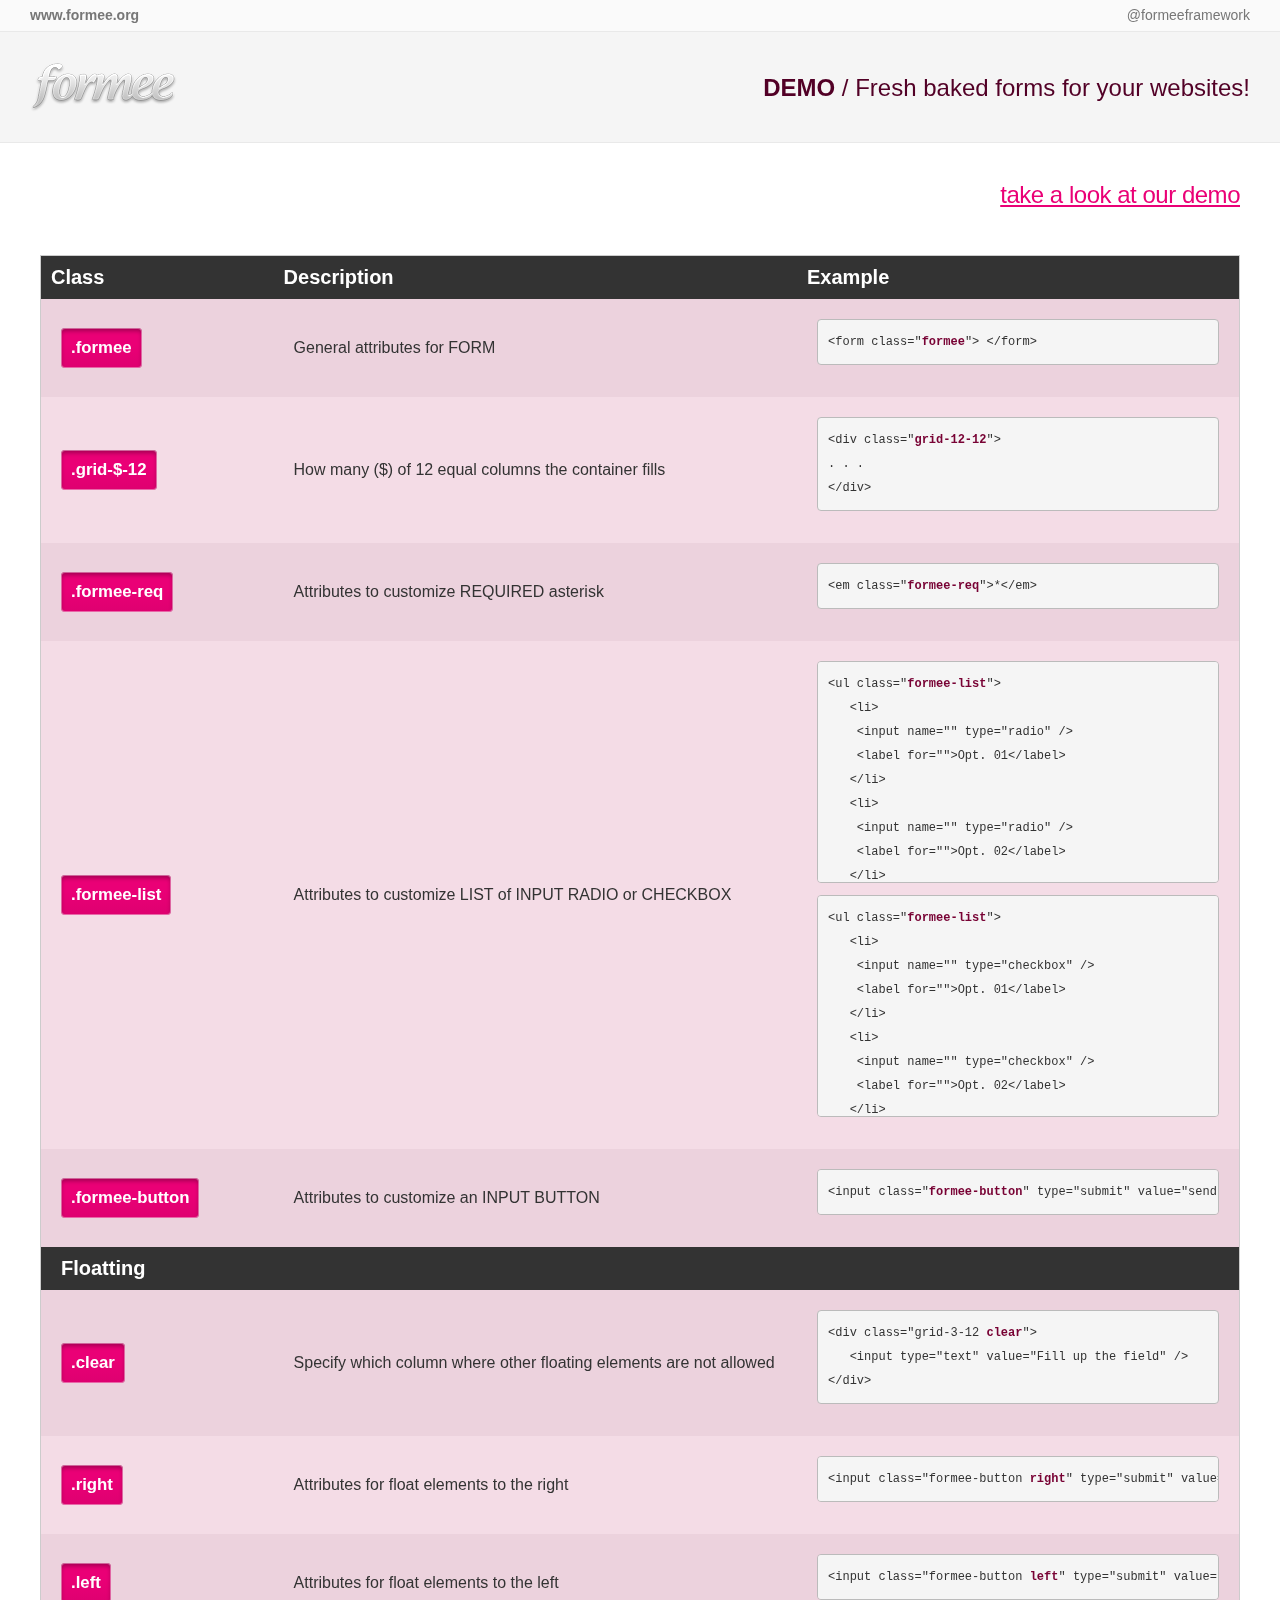
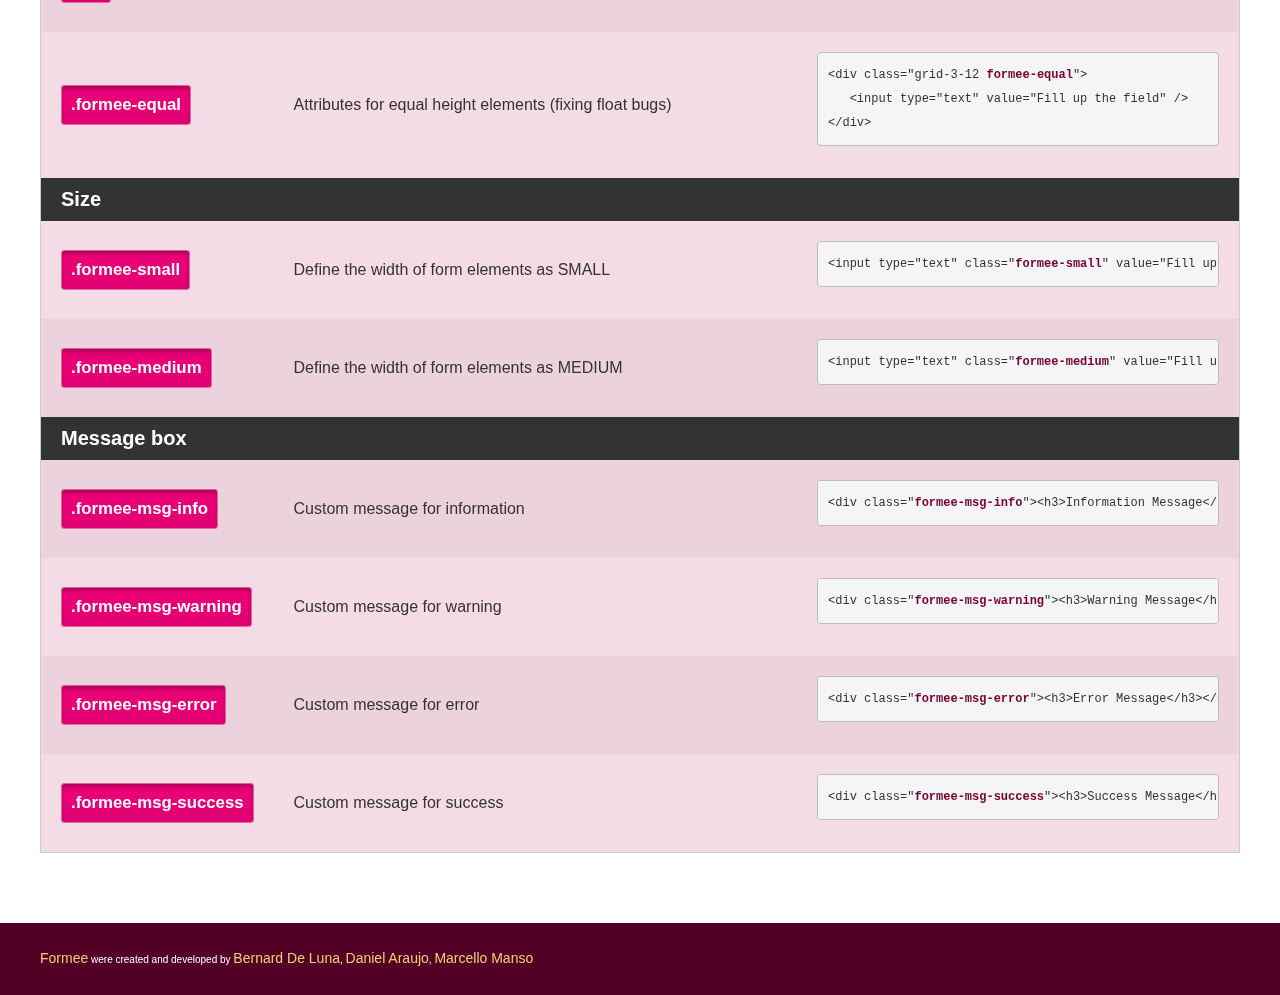
<file: classes/Formee/reference.htm>
<!DOCTYPE html PUBLIC "-//W3C//DTD XHTML 1.0 Transitional//EN" "http://www.w3.org/TR/xhtml1/DTD/xhtml1-transitional.dtd">
<html xmlns="http://www.w3.org/1999/xhtml">
<head>
<meta http-equiv="Content-Type" content="text/html; charset=utf-8" />
<title>Formee - http://www.formee.org</title>
<link rel="stylesheet" href="css/formee-structure.css" type="text/css" media="screen" />
<link rel="stylesheet" href="css/formee-style.css" type="text/css" media="screen" />
<style type="text/css">
* {margin:0;padding:0;}
/* fix  ff bugs */
form:after, div:after, ol:after, ul:after, li:after, dl:after {
	content:".";
	display:block;
	clear:both;
	visibility:hidden;
	height:0;
	overflow:hidden;
}
body {background: #fff; font: normal 10px/1.1em Arial,Sans-Serif;margin:0;padding:0;}
form {clear:both;}
.container {margin:0 auto; height:100%;padding:0 40px;}
.footer, .footer a {color:#fff;}
.left {float:left;}
.right {float:right;}
.topbar {
	background: #fafafa;
	padding: 10px 30px;
  border-bottom:1px solid #e9e9e9;
}
.topbar a{
	color:#777;
	font-size:1.4em;
	text-decoration: none;
}
.topbar a:hover{
	color:#69a4d0;
	text-decoration: underline;
}
.formeebar {
	background: #f5f5f5;
	padding:30px;
  border-bottom:1px solid #e9e9e9;
  margin-bottom:40px;
}
.formeebar a {color:#fff;font-size:1.4em;text-decoration: none;}
.formeebar h1 {
  clear:both;
  float:left;
}
.formeebar h1 a{
  background: transparent url(img/formee-logo.png) no-repeat left top;
  text-indent:-9999px;
  overflow: hidden;
  width:147px;
  height: 50px;
  display: block;
}
.formeebar h2 {
	color:#520026;
	font-size:2.4em;
	font-weight:normal;
	 float:right;
	 display:inline;
	 margin-top:20px;
}

/* table */
table {border:1px solid #ccc; clear:both;width: 100%;background:#f4dce6;border-collapse: collapse;font: normal 1em Arial,Sans-Serif;color:#333;margin-bottom:30px;}
table td {padding:20px;}
table thead td {background: #333; padding:10px;color:#fff;font: bolder 2em Arial,Sans-Serif;}
table th {background: #333; padding: 10px 20px;color:#fff;font: bolder 2em Arial,Sans-Serif;text-align:left;}
table tbody tr td {font-size:1.6em;}
table tbody tr:nth-child(odd) {background: #ecd2dd;}
table tbody tr:hover {
	/*corner*/
	-moz-border-radius: 4px;
	-webkit-border-radius: 4px;
	border-radius: 4px;
	background:#f9eaf1
  /* shadow */
  -moz-box-shadow: inset 0 1px 0 0 rgba(255,255,255,1), 0 2px 4px 0 rgba(0,0,0,.3);
  -webkit-box-shadow: inset 0 1px 0 0 rgba(255,255,255,1), 0 2px 4px 0 rgba(0,0,0,.3);
  box-shadow: inset 0 1px 0 0 rgba(255,255,255,1), 0 2px 4px 0 rgba(0,0,0,.3);
  /* gradient */
  background: -moz-linear-gradient(top, #fcf6f9 40%, #f9eaf1);
  background: -webkit-linear-gradient(top, #fcf6f9 40%, #f9eaf1);
  filter:  progid:DXImageTransform.Microsoft.gradient(startColorstr='#fcf6f9', endColorstr='#f9eaf1');
}
.td-class {width:150px;font-size:1.2em;}
.td-example {max-width:400px;font-size:1.2em;}
.td-class span {
	white-space: nowrap;
	font-weight:bolder;
	font-size: 1.4em;
	color:#fff;
	padding:10px;
	display:block; 
	float:left;
	background: #EA0076;
	/*corner*/
	-moz-border-radius: 4px;
	-webkit-border-radius: 4px;
	border-radius: 4px;
  /* shadow */
  -moz-box-shadow: inset 0 0 0 1px rgba(255,255,255,.4), inset 0 3px 4px 0 rgba(0,0,0,.3);
  -webkit-box-shadow: inset 0 0 0 1px rgba(255,255,255,.4), inset 0 3px 4px 0 rgba(0,0,0,.3);
  box-shadow: inset 0 0 0 1px rgba(255,255,255,.4), inset 0 3px 4px 0 rgba(0,0,0,.3);
  /* gradient */
  background: -moz-linear-gradient(top, #EA0076 40%, #de0070);
  background: -webkit-linear-gradient(top, #EA0076 40%, #de0070);
  filter:  progid:DXImageTransform.Microsoft.gradient(startColorstr='#EA0076', endColorstr='#de0070');
}
.td-example pre {
	background:#f5f5f5;
  max-height:200px;
  margin-bottom:1em;
  overflow-y: auto;
  padding:10px;
  border:1px solid #bbb;
	/*corner*/
	-moz-border-radius: 4px;
	-webkit-border-radius: 4px;
	border-radius: 4px;
}
.td-example pre:hover, .td-example pre:focus {
	background:#fff;
}
.td-example pre, .td-example code {display: block; height:auto;font: normal 1em/2em "Courier New", Courier, monospace,Sans-Serif;}
.td-example code span {font-weight: bolder; color:#780234;}


.link-to {
	font-size:2.4em;
	letter-spacing:-.02em;
	line-height:1em;
	color:#EA0076;
	float:right;
	margin-bottom:2em;
}

/* footer */
.footer {background: #520026;padding:30px 0;margin-top:40px;color:#fff;}
.footer p {line-height:1.1em; font-size:1.2em; margin-bottom:.3%;}
.footer a {color:#F0CF73;font-size:1.4em;text-decoration: none;}
</style>
</head>

<body>
<div class="topbar">
    	  <a class="left" href="http://www.formee.org" title="Formee website"><strong>www.formee.org</strong></a>
    	  <a class="right" href="http://www.twitter.com/formeeframework" title="@formeeframework">@formeeframework</a>
    	</div>     
<div class="formeebar">

	<h1><a href="http://www.formee.org" title="Formee website">www.Formee.org</a></h1>
    <h2><strong>DEMO</strong> / Fresh baked forms for your websites!</h2>
</div>
<div class="container">
    <p><a class="link-to" href="index.htm" title="take a look at our demo">take a look at our demo</a></p>
	<table>
    	<thead>
            <tr>
              <td>Class</td>
              <td>Description</td>
              <td>Example</td>
            </tr>
        </thead>
        <tbody>
            <tr>
              <td class="td-class"><span>.formee</span></td>
              <td>General attributes for FORM</td>
              <td class="td-example">
              <pre><code>&lt;form class=&quot;<span>formee</span>&quot;&gt; &lt;/form&gt;</code></pre>
              </td>
            </tr>
            <tr>
              <td class="td-class"><span>.grid-$-12</span></td>
              <td>How many ($) of 12 equal columns the container fills</td>
              <td class="td-example">
              <pre><code>&lt;div class=&quot;<span>grid-12-12</span>&quot;&gt;</code><code>. . .</code><code>&lt;/div&gt;</code></pre>
              </td>
            </tr>
            <tr>
              <td class="td-class"><span>.formee-req</span></td>
              <td>Attributes to customize REQUIRED asterisk</td>
              <td class="td-example">
              <pre><code>&lt;em class=&quot;<span>formee-req</span>&quot;&gt;*&lt;/em&gt;</code></pre>              </td>
            </tr>
            <tr>
              <td class="td-class"><span>.formee-list</span></td>
              <td>Attributes to customize LIST of INPUT RADIO or CHECKBOX</td>
              <td class="td-example">
              <pre><code>&lt;ul class=&quot;<span>formee-list</span>&quot;&gt;</code><code>   &lt;li&gt;</code><code>    &lt;input name=&quot;&quot; type=&quot;radio&quot; /&gt;</code><code>    &lt;label for=&quot;&quot;&gt;Opt. 01&lt;/label&gt;</code><code>   &lt;/li&gt;</code><code>   &lt;li&gt;</code><code>    &lt;input name=&quot;&quot; type=&quot;radio&quot; /&gt;</code><code>    &lt;label for=&quot;&quot;&gt;Opt. 02&lt;/label&gt;</code><code>   &lt;/li&gt;</code><code>&lt;/ul&gt;</code></pre>
              
              <pre><code>&lt;ul class=&quot;<span>formee-list</span>&quot;&gt;</code><code>   &lt;li&gt;</code><code>    &lt;input name=&quot;&quot; type=&quot;checkbox&quot; /&gt;</code><code>    &lt;label for=&quot;&quot;&gt;Opt. 01&lt;/label&gt;</code><code>   &lt;/li&gt;</code><code>   &lt;li&gt;</code><code>    &lt;input name=&quot;&quot; type=&quot;checkbox&quot; /&gt;</code><code>    &lt;label for=&quot;&quot;&gt;Opt. 02&lt;/label&gt;</code><code>   &lt;/li&gt;</code><code>&lt;/ul&gt;</code></pre>
              </td>
            </tr>
            <tr>
              <td class="td-class"><span>.formee-button</span></td>
              <td>Attributes to customize an INPUT BUTTON</td>
              <td class="td-example">
              <pre><code>&lt;input class=&quot;<span>formee-button</span>&quot; type=&quot;submit&quot; value=&quot;send&quot; /&gt;</code></pre>
              </td>
            </tr>
          
          <tr>
          		<th colspan="3">Floatting</th>
          </tr>
            <tr>
              <td class="td-class"><span>.clear</span></td>
              <td>Specify which column where other floating elements are not allowed</td>
              <td class="td-example">
              <pre><code>&lt;div class=&quot;grid-3-12 <span>clear</span>&quot;&gt;</code><code>   &lt;input type=&quot;text&quot; value=&quot;Fill up the field&quot; /&gt;</code><code>&lt;/div&gt;</code></pre>
              </td>
            </tr>
          <tr>
              <td class="td-class"><span>.right</span></td>
              <td>Attributes for float elements to the right</td>
              <td class="td-example">
              <pre><code>&lt;input class=&quot;formee-button <span>right</span>&quot; type=&quot;submit&quot; value=&quot;send&quot; /&gt;</code></pre>
              </td>
            </tr>
            <tr>
              <td class="td-class"><span>.left</span></td>
              <td>Attributes for float elements to the left</td>
              <td class="td-example">
              <pre><code>&lt;input class=&quot;formee-button <span>left</span>&quot; type=&quot;submit&quot; value=&quot;send&quot; /&gt;</code></pre>
              </td>
            </tr>
            <tr>
              <td class="td-class"><span>.formee-equal</span></td>
              <td>Attributes for equal height elements (fixing float bugs)</td>
              <td class="td-example">
              <pre><code>&lt;div class=&quot;grid-3-12 <span>formee-equal</span>&quot;&gt;</code><code>   &lt;input type=&quot;text&quot; value=&quot;Fill up the field&quot; /&gt;</code><code>&lt;/div&gt;</code></pre>
              </td>
            </tr>
          <tr>
          		<th colspan="3">Size</th>
          </tr>
            <tr>
				<td class="td-class"><span>.formee-small</span></td>
				<td>Define the width of form elements as SMALL</td>
				<td class="td-example">
				<pre><code>&lt;input type=&quot;text&quot; class=&quot;<span>formee-small</span>&quot; value=&quot;Fill up the field&quot; /&gt;</code></pre>
				</td>
          </tr>
          <tr>
				<td class="td-class"><span>.formee-medium</span></td>
				<td>Define the width of form elements as MEDIUM </td>
				<td class="td-example">
				<pre><code>&lt;input type=&quot;text&quot; class=&quot;<span>formee-medium</span>&quot; value=&quot;Fill up the field&quot; /&gt;</code></pre>
				</td>
          </tr>
          <tr>
          		<th colspan="3">Message box</th>
          </tr>
            <tr>
				<td class="td-class"><span>.formee-msg-info</span></td>
				<td>Custom message for information</td>
				<td class="td-example">
				<pre><code>&lt;div class=&quot;<span>formee-msg-info</span>&quot;&gt;&lt;h3&gt;Information Message&lt;/h3&gt;&lt;/div&gt;</code></pre>
				</td>
          </tr>
          <tr>
				<td class="td-class"><span>.formee-msg-warning</span></td>
				<td>Custom message for warning</td>
				<td class="td-example">
				<pre><code>&lt;div class=&quot;<span>formee-msg-warning</span>&quot;&gt;&lt;h3&gt;Warning Message&lt;/h3&gt;&lt;/div&gt;</code></pre>
				</td>
          </tr>
          <tr>
				<td class="td-class"><span>.formee-msg-error</span></td>
				<td>Custom message for error</td>
				<td class="td-example">
				<pre><code>&lt;div class=&quot;<span>formee-msg-error</span>&quot;&gt;&lt;h3&gt;Error Message&lt;/h3&gt;&lt;/div&gt;</code></pre>
				</td>
          </tr>
          <tr>
				<td class="td-class"><span>.formee-msg-success</span></td>
				<td>Custom message for success</td>
				<td class="td-example">
				<pre><code>&lt;div class=&quot;<span>formee-msg-success</span>&quot;&gt;&lt;h3&gt;Success Message&lt;/h3&gt;&lt;/div&gt;</code></pre>
				</td>
          </tr>
        </tbody>
    </table>
    
    
    
</div>  
    
    <div class="footer">
    	<div class="container">
    		<a href="http://www.formee.org" title="Formee">Formee</a> were created and developed by <a class="twitter-anywhere-user" href="http://www.bernarddeluna.com" title="bernard de luna">Bernard De Luna</a>, <a class="twitter-anywhere-user" href="http://www.dnlaraujo.com.br/" title="Daniel Araujo">Daniel Araujo</a>, <a class="twitter-anywhere-user" href="http://www.marcellomanso.com.br/" title="Marcello Manso">Marcello Manso</a>
    	</div>
    </div>

</body>
</html>
</file>
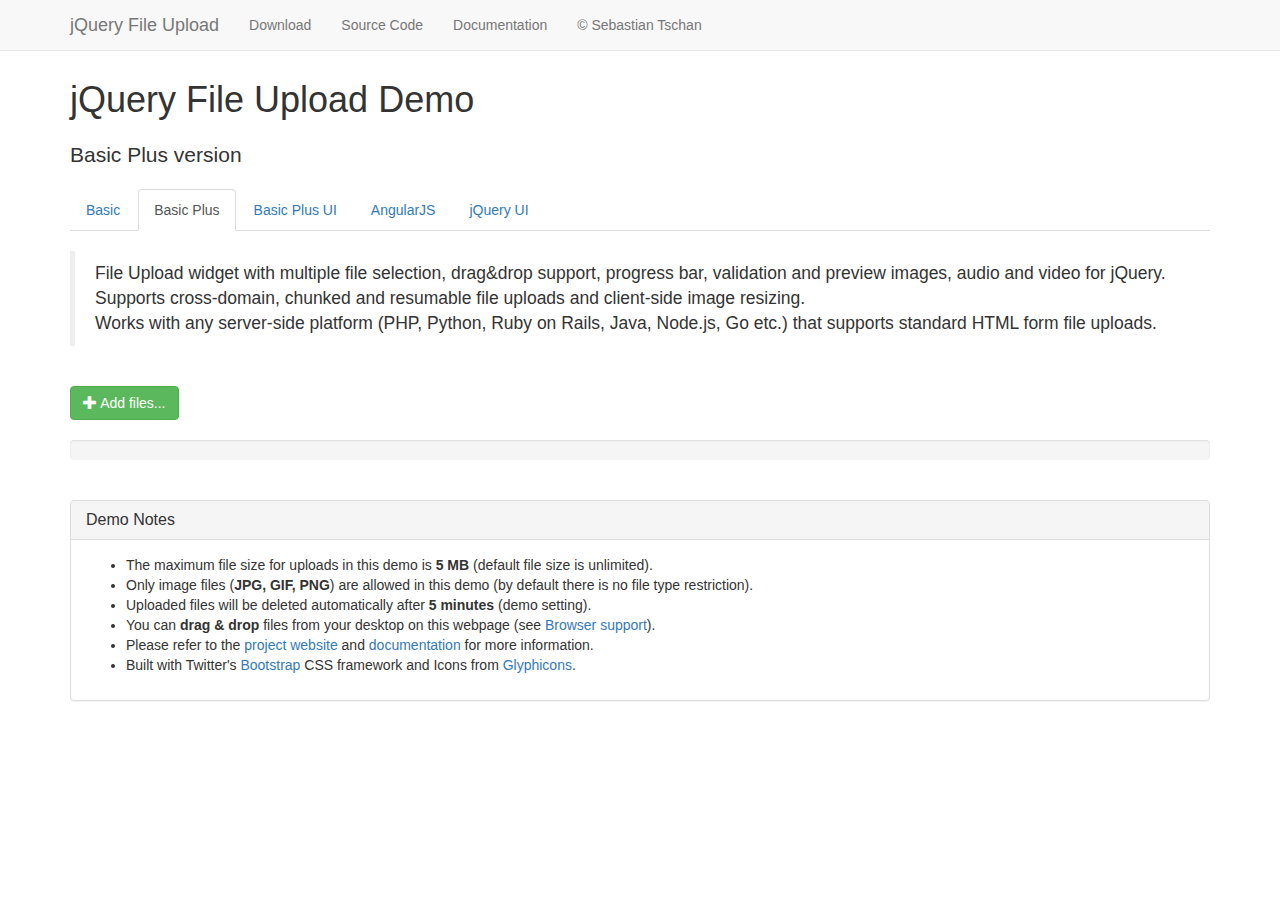
<file: js/plugins/blueimp-jQuery-File-Upload-52417a8/basic-plus.html>
<!DOCTYPE HTML>
<!--
/*
 * jQuery File Upload Plugin Basic Plus Demo 1.3.5
 * https://github.com/blueimp/jQuery-File-Upload
 *
 * Copyright 2013, Sebastian Tschan
 * https://blueimp.net
 *
 * Licensed under the MIT license:
 * http://www.opensource.org/licenses/MIT
 */
-->
<html lang="en">
<head>
<!-- Force latest IE rendering engine or ChromeFrame if installed -->
<!--[if IE]><meta http-equiv="X-UA-Compatible" content="IE=edge,chrome=1"><![endif]-->
<meta charset="utf-8">
<title>jQuery File Upload Demo - Basic Plus version</title>
<meta name="description" content="File Upload widget with multiple file selection, drag&amp;drop support, progress bar, validation and preview images, audio and video for jQuery. Supports cross-domain, chunked and resumable file uploads. Works with any server-side platform (Google App Engine, PHP, Python, Ruby on Rails, Java, etc.) that supports standard HTML form file uploads.">
<meta name="viewport" content="width=device-width, initial-scale=1.0">
<!-- Bootstrap styles -->
<link rel="stylesheet" href="//netdna.bootstrapcdn.com/bootstrap/3.1.1/css/bootstrap.min.css">
<!-- Generic page styles -->
<link rel="stylesheet" href="css/style.css">
<!-- CSS to style the file input field as button and adjust the Bootstrap progress bars -->
<link rel="stylesheet" href="css/jquery.fileupload.css">
</head>
<body>
<div class="navbar navbar-default navbar-fixed-top">
    <div class="container">
        <div class="navbar-header">
            <button type="button" class="navbar-toggle" data-toggle="collapse" data-target=".navbar-fixed-top .navbar-collapse">
                <span class="icon-bar"></span>
                <span class="icon-bar"></span>
                <span class="icon-bar"></span>
            </button>
            <a class="navbar-brand" href="https://github.com/blueimp/jQuery-File-Upload">jQuery File Upload</a>
        </div>
        <div class="navbar-collapse collapse">
            <ul class="nav navbar-nav">
                <li><a href="https://github.com/blueimp/jQuery-File-Upload/tags">Download</a></li>
                <li><a href="https://github.com/blueimp/jQuery-File-Upload">Source Code</a></li>
                <li><a href="https://github.com/blueimp/jQuery-File-Upload/wiki">Documentation</a></li>
                <li><a href="https://blueimp.net">&copy; Sebastian Tschan</a></li>
            </ul>
        </div>
    </div>
</div>
<div class="container">
    <h1>jQuery File Upload Demo</h1>
    <h2 class="lead">Basic Plus version</h2>
    <ul class="nav nav-tabs">
        <li><a href="basic.html">Basic</a></li>
        <li class="active"><a href="basic-plus.html">Basic Plus</a></li>
        <li><a href="index.html">Basic Plus UI</a></li>
        <li><a href="angularjs.html">AngularJS</a></li>
        <li><a href="jquery-ui.html">jQuery UI</a></li>
    </ul>
    <br>
    <blockquote>
        <p>File Upload widget with multiple file selection, drag&amp;drop support, progress bar, validation and preview images, audio and video for jQuery.<br>
        Supports cross-domain, chunked and resumable file uploads and client-side image resizing.<br>
        Works with any server-side platform (PHP, Python, Ruby on Rails, Java, Node.js, Go etc.) that supports standard HTML form file uploads.</p>
    </blockquote>
    <br>
    <!-- The fileinput-button span is used to style the file input field as button -->
    <span class="btn btn-success fileinput-button">
        <i class="glyphicon glyphicon-plus"></i>
        <span>Add files...</span>
        <!-- The file input field used as target for the file upload widget -->
        <input id="fileupload" type="file" name="files[]" multiple>
    </span>
    <br>
    <br>
    <!-- The global progress bar -->
    <div id="progress" class="progress">
        <div class="progress-bar progress-bar-success"></div>
    </div>
    <!-- The container for the uploaded files -->
    <div id="files" class="files"></div>
    <br>
    <div class="panel panel-default">
        <div class="panel-heading">
            <h3 class="panel-title">Demo Notes</h3>
        </div>
        <div class="panel-body">
            <ul>
                <li>The maximum file size for uploads in this demo is <strong>5 MB</strong> (default file size is unlimited).</li>
                <li>Only image files (<strong>JPG, GIF, PNG</strong>) are allowed in this demo (by default there is no file type restriction).</li>
                <li>Uploaded files will be deleted automatically after <strong>5 minutes</strong> (demo setting).</li>
                <li>You can <strong>drag &amp; drop</strong> files from your desktop on this webpage (see <a href="https://github.com/blueimp/jQuery-File-Upload/wiki/Browser-support">Browser support</a>).</li>
                <li>Please refer to the <a href="https://github.com/blueimp/jQuery-File-Upload">project website</a> and <a href="https://github.com/blueimp/jQuery-File-Upload/wiki">documentation</a> for more information.</li>
                <li>Built with Twitter's <a href="http://twitter.github.com/bootstrap/">Bootstrap</a> CSS framework and Icons from <a href="http://glyphicons.com/">Glyphicons</a>.</li>
            </ul>
        </div>
    </div>
</div>
<script src="//ajax.googleapis.com/ajax/libs/jquery/1.11.0/jquery.min.js"></script>
<!-- The jQuery UI widget factory, can be omitted if jQuery UI is already included -->
<script src="js/vendor/jquery.ui.widget.js"></script>
<!-- The Load Image plugin is included for the preview images and image resizing functionality -->
<script src="http://blueimp.github.io/JavaScript-Load-Image/js/load-image.min.js"></script>
<!-- The Canvas to Blob plugin is included for image resizing functionality -->
<script src="http://blueimp.github.io/JavaScript-Canvas-to-Blob/js/canvas-to-blob.min.js"></script>
<!-- Bootstrap JS is not required, but included for the responsive demo navigation -->
<script src="//netdna.bootstrapcdn.com/bootstrap/3.1.1/js/bootstrap.min.js"></script>
<!-- The Iframe Transport is required for browsers without support for XHR file uploads -->
<script src="js/jquery.iframe-transport.js"></script>
<!-- The basic File Upload plugin -->
<script src="js/jquery.fileupload.js"></script>
<!-- The File Upload processing plugin -->
<script src="js/jquery.fileupload-process.js"></script>
<!-- The File Upload image preview & resize plugin -->
<script src="js/jquery.fileupload-image.js"></script>
<!-- The File Upload audio preview plugin -->
<script src="js/jquery.fileupload-audio.js"></script>
<!-- The File Upload video preview plugin -->
<script src="js/jquery.fileupload-video.js"></script>
<!-- The File Upload validation plugin -->
<script src="js/jquery.fileupload-validate.js"></script>
<script>
/*jslint unparam: true, regexp: true */
/*global window, $ */
$(function () {
    'use strict';
    // Change this to the location of your server-side upload handler:
    var url = window.location.hostname === 'blueimp.github.io' ?
                '//jquery-file-upload.appspot.com/' : 'server/php/',
        uploadButton = $('<button/>')
            .addClass('btn btn-primary')
            .prop('disabled', true)
            .text('Processing...')
            .on('click', function () {
                var $this = $(this),
                    data = $this.data();
                $this
                    .off('click')
                    .text('Abort')
                    .on('click', function () {
                        $this.remove();
                        data.abort();
                    });
                data.submit().always(function () {
                    $this.remove();
                });
            });
    $('#fileupload').fileupload({
        url: url,
        dataType: 'json',
        autoUpload: false,
        acceptFileTypes: /(\.|\/)(gif|jpe?g|png)$/i,
        maxFileSize: 5000000, // 5 MB
        // Enable image resizing, except for Android and Opera,
        // which actually support image resizing, but fail to
        // send Blob objects via XHR requests:
        disableImageResize: /Android(?!.*Chrome)|Opera/
            .test(window.navigator.userAgent),
        previewMaxWidth: 100,
        previewMaxHeight: 100,
        previewCrop: true
    }).on('fileuploadadd', function (e, data) {
        data.context = $('<div/>').appendTo('#files');
        $.each(data.files, function (index, file) {
            var node = $('<p/>')
                    .append($('<span/>').text(file.name));
            if (!index) {
                node
                    .append('<br>')
                    .append(uploadButton.clone(true).data(data));
            }
            node.appendTo(data.context);
        });
    }).on('fileuploadprocessalways', function (e, data) {
        var index = data.index,
            file = data.files[index],
            node = $(data.context.children()[index]);
        if (file.preview) {
            node
                .prepend('<br>')
                .prepend(file.preview);
        }
        if (file.error) {
            node
                .append('<br>')
                .append($('<span class="text-danger"/>').text(file.error));
        }
        if (index + 1 === data.files.length) {
            data.context.find('button')
                .text('Upload')
                .prop('disabled', !!data.files.error);
        }
    }).on('fileuploadprogressall', function (e, data) {
        var progress = parseInt(data.loaded / data.total * 100, 10);
        $('#progress .progress-bar').css(
            'width',
            progress + '%'
        );
    }).on('fileuploaddone', function (e, data) {
        $.each(data.result.files, function (index, file) {
            if (file.url) {
                var link = $('<a>')
                    .attr('target', '_blank')
                    .prop('href', file.url);
                $(data.context.children()[index])
                    .wrap(link);
            } else if (file.error) {
                var error = $('<span class="text-danger"/>').text(file.error);
                $(data.context.children()[index])
                    .append('<br>')
                    .append(error);
            }
        });
    }).on('fileuploadfail', function (e, data) {
        $.each(data.files, function (index, file) {
            var error = $('<span class="text-danger"/>').text('File upload failed.');
            $(data.context.children()[index])
                .append('<br>')
                .append(error);
        });
    }).prop('disabled', !$.support.fileInput)
        .parent().addClass($.support.fileInput ? undefined : 'disabled');
});
</script>
</body> 
</html>
</file>
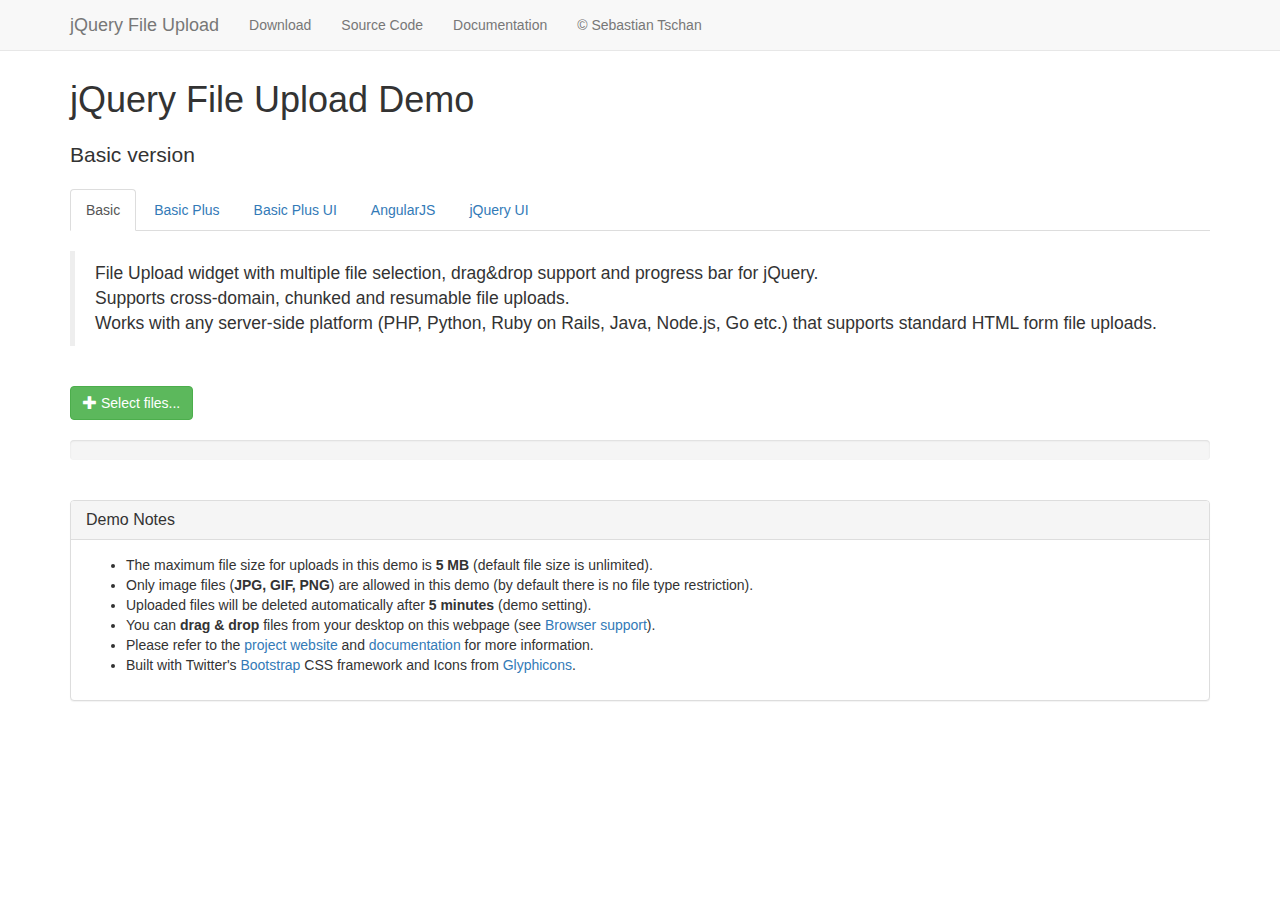
<file: js/plugins/blueimp-jQuery-File-Upload-52417a8/basic.html>
<!DOCTYPE HTML>
<!--
/*
 * jQuery File Upload Plugin Basic Demo 1.2.4
 * https://github.com/blueimp/jQuery-File-Upload
 *
 * Copyright 2013, Sebastian Tschan
 * https://blueimp.net
 *
 * Licensed under the MIT license:
 * http://www.opensource.org/licenses/MIT
 */
-->
<html lang="en">
<head>
<!-- Force latest IE rendering engine or ChromeFrame if installed -->
<!--[if IE]><meta http-equiv="X-UA-Compatible" content="IE=edge,chrome=1"><![endif]-->
<meta charset="utf-8">
<title>jQuery File Upload Demo - Basic version</title>
<meta name="description" content="File Upload widget with multiple file selection, drag&amp;drop support and progress bar for jQuery. Supports cross-domain, chunked and resumable file uploads. Works with any server-side platform (PHP, Python, Ruby on Rails, Java, Node.js, Go etc.) that supports standard HTML form file uploads.">
<meta name="viewport" content="width=device-width, initial-scale=1.0">
<!-- Bootstrap styles -->
<link rel="stylesheet" href="//netdna.bootstrapcdn.com/bootstrap/3.1.1/css/bootstrap.min.css">
<!-- Generic page styles -->
<link rel="stylesheet" href="css/style.css">
<!-- CSS to style the file input field as button and adjust the Bootstrap progress bars -->
<link rel="stylesheet" href="css/jquery.fileupload.css">
</head>
<body>
<div class="navbar navbar-default navbar-fixed-top">
    <div class="container">
        <div class="navbar-header">
            <button type="button" class="navbar-toggle" data-toggle="collapse" data-target=".navbar-fixed-top .navbar-collapse">
                <span class="icon-bar"></span>
                <span class="icon-bar"></span>
                <span class="icon-bar"></span>
            </button>
            <a class="navbar-brand" href="https://github.com/blueimp/jQuery-File-Upload">jQuery File Upload</a>
        </div>
        <div class="navbar-collapse collapse">
            <ul class="nav navbar-nav">
                <li><a href="https://github.com/blueimp/jQuery-File-Upload/tags">Download</a></li>
                <li><a href="https://github.com/blueimp/jQuery-File-Upload">Source Code</a></li>
                <li><a href="https://github.com/blueimp/jQuery-File-Upload/wiki">Documentation</a></li>
                <li><a href="https://blueimp.net">&copy; Sebastian Tschan</a></li>
            </ul>
        </div>
    </div>
</div>
<div class="container">
    <h1>jQuery File Upload Demo</h1>
    <h2 class="lead">Basic version</h2>
    <ul class="nav nav-tabs">
        <li class="active"><a href="basic.html">Basic</a></li>
        <li><a href="basic-plus.html">Basic Plus</a></li>
        <li><a href="index.html">Basic Plus UI</a></li>
        <li><a href="angularjs.html">AngularJS</a></li>
        <li><a href="jquery-ui.html">jQuery UI</a></li>
    </ul>
    <br>
    <blockquote>
        <p>File Upload widget with multiple file selection, drag&amp;drop support and progress bar for jQuery.<br>
        Supports cross-domain, chunked and resumable file uploads.<br>
        Works with any server-side platform (PHP, Python, Ruby on Rails, Java, Node.js, Go etc.) that supports standard HTML form file uploads.</p>
    </blockquote>
    <br>
    <!-- The fileinput-button span is used to style the file input field as button -->
    <span class="btn btn-success fileinput-button">
        <i class="glyphicon glyphicon-plus"></i>
        <span>Select files...</span>
        <!-- The file input field used as target for the file upload widget -->
        <input id="fileupload" type="file" name="files[]" multiple>
    </span>
    <br>
    <br>
    <!-- The global progress bar -->
    <div id="progress" class="progress">
        <div class="progress-bar progress-bar-success"></div>
    </div>
    <!-- The container for the uploaded files -->
    <div id="files" class="files"></div>
    <br>
    <div class="panel panel-default">
        <div class="panel-heading">
            <h3 class="panel-title">Demo Notes</h3>
        </div>
        <div class="panel-body">
            <ul>
                <li>The maximum file size for uploads in this demo is <strong>5 MB</strong> (default file size is unlimited).</li>
                <li>Only image files (<strong>JPG, GIF, PNG</strong>) are allowed in this demo (by default there is no file type restriction).</li>
                <li>Uploaded files will be deleted automatically after <strong>5 minutes</strong> (demo setting).</li>
                <li>You can <strong>drag &amp; drop</strong> files from your desktop on this webpage (see <a href="https://github.com/blueimp/jQuery-File-Upload/wiki/Browser-support">Browser support</a>).</li>
                <li>Please refer to the <a href="https://github.com/blueimp/jQuery-File-Upload">project website</a> and <a href="https://github.com/blueimp/jQuery-File-Upload/wiki">documentation</a> for more information.</li>
                <li>Built with Twitter's <a href="http://twitter.github.com/bootstrap/">Bootstrap</a> CSS framework and Icons from <a href="http://glyphicons.com/">Glyphicons</a>.</li>
            </ul>
        </div>
    </div>
</div>
<script src="//ajax.googleapis.com/ajax/libs/jquery/1.11.0/jquery.min.js"></script>
<!-- The jQuery UI widget factory, can be omitted if jQuery UI is already included -->
<script src="js/vendor/jquery.ui.widget.js"></script>
<!-- The Iframe Transport is required for browsers without support for XHR file uploads -->
<script src="js/jquery.iframe-transport.js"></script>
<!-- The basic File Upload plugin -->
<script src="js/jquery.fileupload.js"></script>
<!-- Bootstrap JS is not required, but included for the responsive demo navigation -->
<script src="//netdna.bootstrapcdn.com/bootstrap/3.1.1/js/bootstrap.min.js"></script>
<script>
/*jslint unparam: true */
/*global window, $ */
$(function () {
    'use strict';
    // Change this to the location of your server-side upload handler:
    var url = window.location.hostname === 'blueimp.github.io' ?
                '//jquery-file-upload.appspot.com/' : 'server/php/';
    $('#fileupload').fileupload({
        url: url,
        dataType: 'json',
        done: function (e, data) {
            $.each(data.result.files, function (index, file) {
                $('<p/>').text(file.name).appendTo('#files');
            });
        },
        progressall: function (e, data) {
            var progress = parseInt(data.loaded / data.total * 100, 10);
            $('#progress .progress-bar').css(
                'width',
                progress + '%'
            );
        }
    }).prop('disabled', !$.support.fileInput)
        .parent().addClass($.support.fileInput ? undefined : 'disabled');
});
</script>
</body> 
</html>
</file>
<file: classes/Formee/css/formee-structure.css>
﻿/********************************************************************

Project: Formee - http://www.formeeee.org
Launched: 
Version: 3.1
Authors: Bernard De Luna - http://www.bernarddeluna.com
         Daniel Araujo - http://www.dnlaraujo.com.br
		 Marcello Manso - http://www.marcellomanso.com.br

********************************************************************
Structure
********************************************************************/

/* Little CSS Reset to preserv form structure */

/* fix  ff bugs */
.formee:after, .formee div:after, .formee ol:after, .formee ul:after, .formee li:after, .formee dl:after {
	content:".";
	display:block;
	clear:both;
	visibility:hidden;
	height:0;
	overflow:hidden;
}

/* Form Structure */

.formee {margin:0;padding:0;}
.formee fieldset {
	border: 1px solid #d4d4d4;
	position: relative;
	height:100%;
	padding: 1.2em 0;
	margin: 0 0 4em;
}
.formee legend {
	margin-left:1%;
	margin-right:1%;
	padding: 0.5% 0.5% 0.8%;
}
.formee h3 {
	margin:2em 1% .8%;
	padding: 0.5% 0.5% 0.8%;
}

/* Field Grid */
.grid-1-12, .grid-2-12, .grid-3-12, .grid-4-12, .grid-5-12, .grid-6-12, .grid-7-12, .grid-8-12, .grid-9-12, .grid-10-12, .grid-11-12, .grid-12-12 {
	display:inline-block;
	position:relative;
	float:left;
	margin-left:1%;
	margin-right:1%;
	padding: 0.8% 0.5% 1%;
	height:100%;
/*ie7*/
*margin-left:.8%;
*margin-right:.8%;
*padding: 0.8% 0.25% 1%;
}

/* 12-column Grid (thanks for Fluid 960 Grid System) */
.grid-1-12 {width: 5.333%;}
.grid-2-12 {width: 13.666%;}
.grid-3-12 {width: 22%;}
.grid-4-12 {width: 30.333%;}
.grid-5-12 {width: 38.666%;}
.grid-6-12 {width: 47%;}
.grid-7-12 {width: 55.333%;}
.grid-8-12 {width: 63.666%;}
.grid-9-12 {width: 72%;}
.grid-10-12 {width: 80.333%;}
.grid-11-12 {width: 88.666%;}
.grid-12-12 {width: 97%;}


/* first item */ .formee .alpha {margin-left:0;}
/* last item */ .formee .omega {margin-right:0;}
/* clear */ .formee .clear {clear:both;}
/* input without label */ .formee-no-lbl {position:relative;padding-bottom:0;}
/* input without label */ .formee-no-lbl input,  .formee-no-lbl label,  .formee-no-lbl span,  .formee-no-lbl ul,  .formee-no-lbl p {position:absolute;bottom:0;}

/* multiple containers inside field-grid */
.formee .left {
	clear:none;
	float:left !important;
	margin-right:0.3em !important;
}
.formee .right {
	clear:none;
	float:right !important;
	margin-left:0.3em !important;
}


/* form elements  */
.formee-lbl, .formee label {
	display: block;
	height: auto;
	margin: 0.2em 0 0.5em;
}
.formee .formee-txt, .formee input[type="text"], .formee input[type="password"], .formee input[type="file"], .formee textarea, .formee select{
	vertical-align: middle;
	line-height: 1.1em;
	width: 100%;
	padding:10px;
	border-style: solid;
	border-width: 1px;
	box-sizing: border-box;
	-moz-box-sizing: border-box;
	-ms-box-sizing: border-box;
	-webkit-box-sizing: border-box;
/*ie7*/
*width: 99%;
}
.formee textarea {height: 10em;}
.formee select {padding:9px;height:2.7em;}
.formee-list .formee-lbl, .formee-list label {
	display: inline;
	height: auto;
	margin: 0.5em 0 0.8em 2px;
}
.formee-req {
	position: relative;
	top:3px;
}

.formee-msg-info, .formee-msg-warning, .formee-msg-error, .formee-msg-success {
	padding:20px 20px 15px 38px;
	border: 1px solid #ccc;
	display: block;
	height: auto;
	margin: 0 1.5% 0.8em;
	clear:both;
}
.formee-msg-info li, .formee-msg-warning li, .formee-msg-error li, .formee-msg-success li {
	list-style: none;
	padding:0;	
	margin-bottom: .4%;
	font-size:1.4em;
	line-height:1.1em;
	vertical-align: top;
}


/* form button  */
.formee-button, .formee input[type="submit"], .formee input[type="button"], .formee input[type="reset"] {
  padding:8px 15px 9px;
  cursor: pointer;
  text-align: center;
  display:inline-block;
  border:1px solid #D4D4D4;
}

/* lista de chk e rdo */
.formee-list {
	height: 100%;
	list-style: none;
	padding:0;
	margin:0;
}
.formee-list li, .formee-list li {
	margin: 0.5em 0.6em 0.8em;
	float:left;
	display: inline-block;
	list-style:none;
}
.formee-list input {margin-right: 0.2em}

/* input size */
.formee-small {
	width: 30% !important;
	float:left;
	margin-right: 10px;
	display:inline;
/*ie7*/
*width: 25% !important;
}

.formee-medium {
	width: 50% !important;
	float:left;
	margin-right: 10px;
	display:inline;
/*ie7*/
*width: 45% !important;
}
</file>
<file: classes/Formee/css/formee-style.css>
/********************************************************************

Project: Formee - http://www.formeeee.org
Last Updated: 
Version: 3.1
Authors: Bernard De Luna - http://www.bernarddeluna.com
         Daniel Araujo - http://www.dnlaraujo.com.br
		 Marcello Manso - http://www.marcellomanso.com.br
			 
********************************************************************
Style
********************************************************************/

.formee fieldset {
	background:#fff;
	/*corner*/
	-moz-border-radius: 4px;
	-webkit-border-radius: 4px;
	border-radius: 4px;
}

/* hover effect */
.grid-1-12:hover, .grid-2-12:hover, .grid-3-12:hover, .grid-4-12:hover, .grid-5-12:hover, .grid-6-12:hover, .grid-7-12:hover, .grid-8-12:hover, .grid-9-12:hover, .grid-10-12:hover, .grid-11-12:hover, .grid-12-12:hover {}
.field-button:hover {background:transparent;}


/* Form legend and titles */

.formee {font: normal 10px/1.1em Arial,Sans-Serif;}
.formee legend, .formee h3 {
	font-size:3em;
	line-height:1.2em;
	letter-spacing: -.035em;
	color:#2b2b2b;
	font-weight: normal;
}

/* form elements  */
.formee-lbl, .formee label {
	color:#2b2b2b;
	font-size:1.4em;
	line-height: 1.3em;
	vertical-align:middle;
}
.formee-req {
	font-weight: bold;
	font-style:normal;
	color:#d10000;
	font-size:1.2em;
}
.formee .formee-txt, .formee input[type="text"], .formee input[type="password"], .formee input[type="file"], .formee textarea, .formee select {
	border-color:#c6c6c6 #dadada #eaeaea;
	background: #fafafa;
	color:#999;
	font-size:1.4em;
	font-family:inherit;
	/*corner*/
	-moz-border-radius: 4px;
	-webkit-border-radius: 4px;
	border-radius: 4px;
}
.formee select {
	border-color:#c6c6c6 #dadada #eaeaea;
	background: #fafafa;
	color:#999;
}
.formee .formee-txt:hover, .formee input[type="text"]:hover, .formee input[type="password"]:hover, .formee input[type="file"]:hover, .formee textarea:hover, .formee select:hover {
	color:#666;
	background: #fff none;
	border-color:#c6c6c6;
}
form .formee-txt:focus, .formee input[type="text"]:focus, .formee input[type="password"]:focus, .formee input[type="file"]:focus, .formee textarea:focus, .formee select:focus  {
	color:#333;
	background: #fff none;
	border-color:#659ec9 #70aedd #a8cfec;
	outline: 0;
}


/* form msg status  */
.formee-msg-info, .formee-msg-warning, .formee-msg-error, .formee-msg-success {
	color:#2b2b2b;
	/*corner*/
	-moz-border-radius: 4px;
	-webkit-border-radius: 4px;
	border-radius: 4px;
}
.formee-msg-info h3, .formee-msg-warning h3, .formee-msg-error h3, .formee-msg-success h3 {
	font-size:2em;
	line-height:1.1em;
	letter-spacing:-.02em;
	padding:0;
	margin:0 0 .3em 0;
}
.formee-msg-info {
	background: #d1ecf7 url(../img/form-ic-info.png) no-repeat 12px 23px;
	border-color:#bcdfef;
}
.formee-msg-warning {
	background: #fff6bf url(../img/form-ic-warning.png) no-repeat 12px 23px;
	border-color:#fceb77;
}
.formee-msg-error {
	background: #fad0d0 url(../img/form-ic-error.png) no-repeat 12px 23px;
	border-color:#f6abab;
}
.formee-msg-success {
	background: #e5f8ce url(../img/form-ic-success.png) no-repeat 12px 23px;
	border-color:#d0f1a6;
}

.formee-msg-success strong, .formee-msg-success a{color:#62b548;}
.formee-msg-info strong, .formee-msg-info a {color:#11689e;}
.formee-msg-warning strong, .formee-msg-warning a {color:#957210;}
.formee-msg-error strong, .formee-msg-error a {color:#b01717;}

/* form validation */
.formee-error {
	border-color: #FAD0D0 !important;
	color: #b01717 !important;
  /* shadow */
  -moz-box-shadow: 0 0 3px 0 rgba(176,23,23,.4);
  -webkit-box-shadow: 0 0 3px 0 rgba(176,23,23,.4);
  box-shadow: 0 0 3px 0 rgba(176,23,23,.4);
}

/* form buttons */
.formee-button, .formee input[type="submit"], .formee input[type="button"], .formee input[type="reset"] {
  font-size:1.4em;
  line-height:1.4em;
  font-weight:bolder;
  text-transform: uppercase;
  letter-spacing: -.015em;
  color:#fff;
  border-color:#3a77a4;
  background:#5393c2;
  /* gradient */
  background: -moz-linear-gradient(top, #5393c2 40%, #3a77a4);
  background: -webkit-linear-gradient(top, #5393c2 40%, #3a77a4);
  filter:  progid:DXImageTransform.Microsoft.gradient(startColorstr='#5393c2', endColorstr='#3a77a4');
  /* corner */
  -moz-border-radius: 4px;
  -webkit-border-radius: 4px;
  border-radius: 4px;
  /* shadow */
  -moz-box-shadow: inset 0 1px 0 0 rgba(255,255,255,.4);
  -webkit-box-shadow: inset 0 1px 0 0 rgba(255,255,255,.4);
  box-shadow: inset 0 1px 0 0 rgba(255,255,255,.4);
}
.formee-button:hover, .formee input[type="submit"]:hover, .formee input[type="button"]:hover, .formee input[type="reset"]:hover {
  background:#70aedd;
  /* gradient */
  background: -moz-linear-gradient(top, #70aedd 40%, #69a4d0);
  background: -webkit-linear-gradient(top, #70aedd 40%, #69a4d0);
  filter:  progid:DXImageTransform.Microsoft.gradient(startColorstr='#70aedd', endColorstr='#69a4d0');
  /* shadow */
  -moz-box-shadow: 0 1px 1px 0 rgba(0,0,0,.2), inset 0 1px 0 0 rgba(255,255,255,.4);
  -webkit-box-shadow: inset 0 1px 0 0 rgba(255,255,255,.4);
  box-shadow:  0 1px 1px 0 rgba(0,0,0,.2), inset 0 1px 0 0 rgba(255,255,255,.4);
}
</file>
<file: js/plugins/blueimp-jQuery-File-Upload-52417a8/css/style.css>
@charset "UTF-8";
/*
 * jQuery File Upload Plugin CSS Example 8.8.2
 * https://github.com/blueimp/jQuery-File-Upload
 *
 * Copyright 2013, Sebastian Tschan
 * https://blueimp.net
 *
 * Licensed under the MIT license:
 * http://www.opensource.org/licenses/MIT
 */

body {
  padding-top: 60px;
}
</file>
